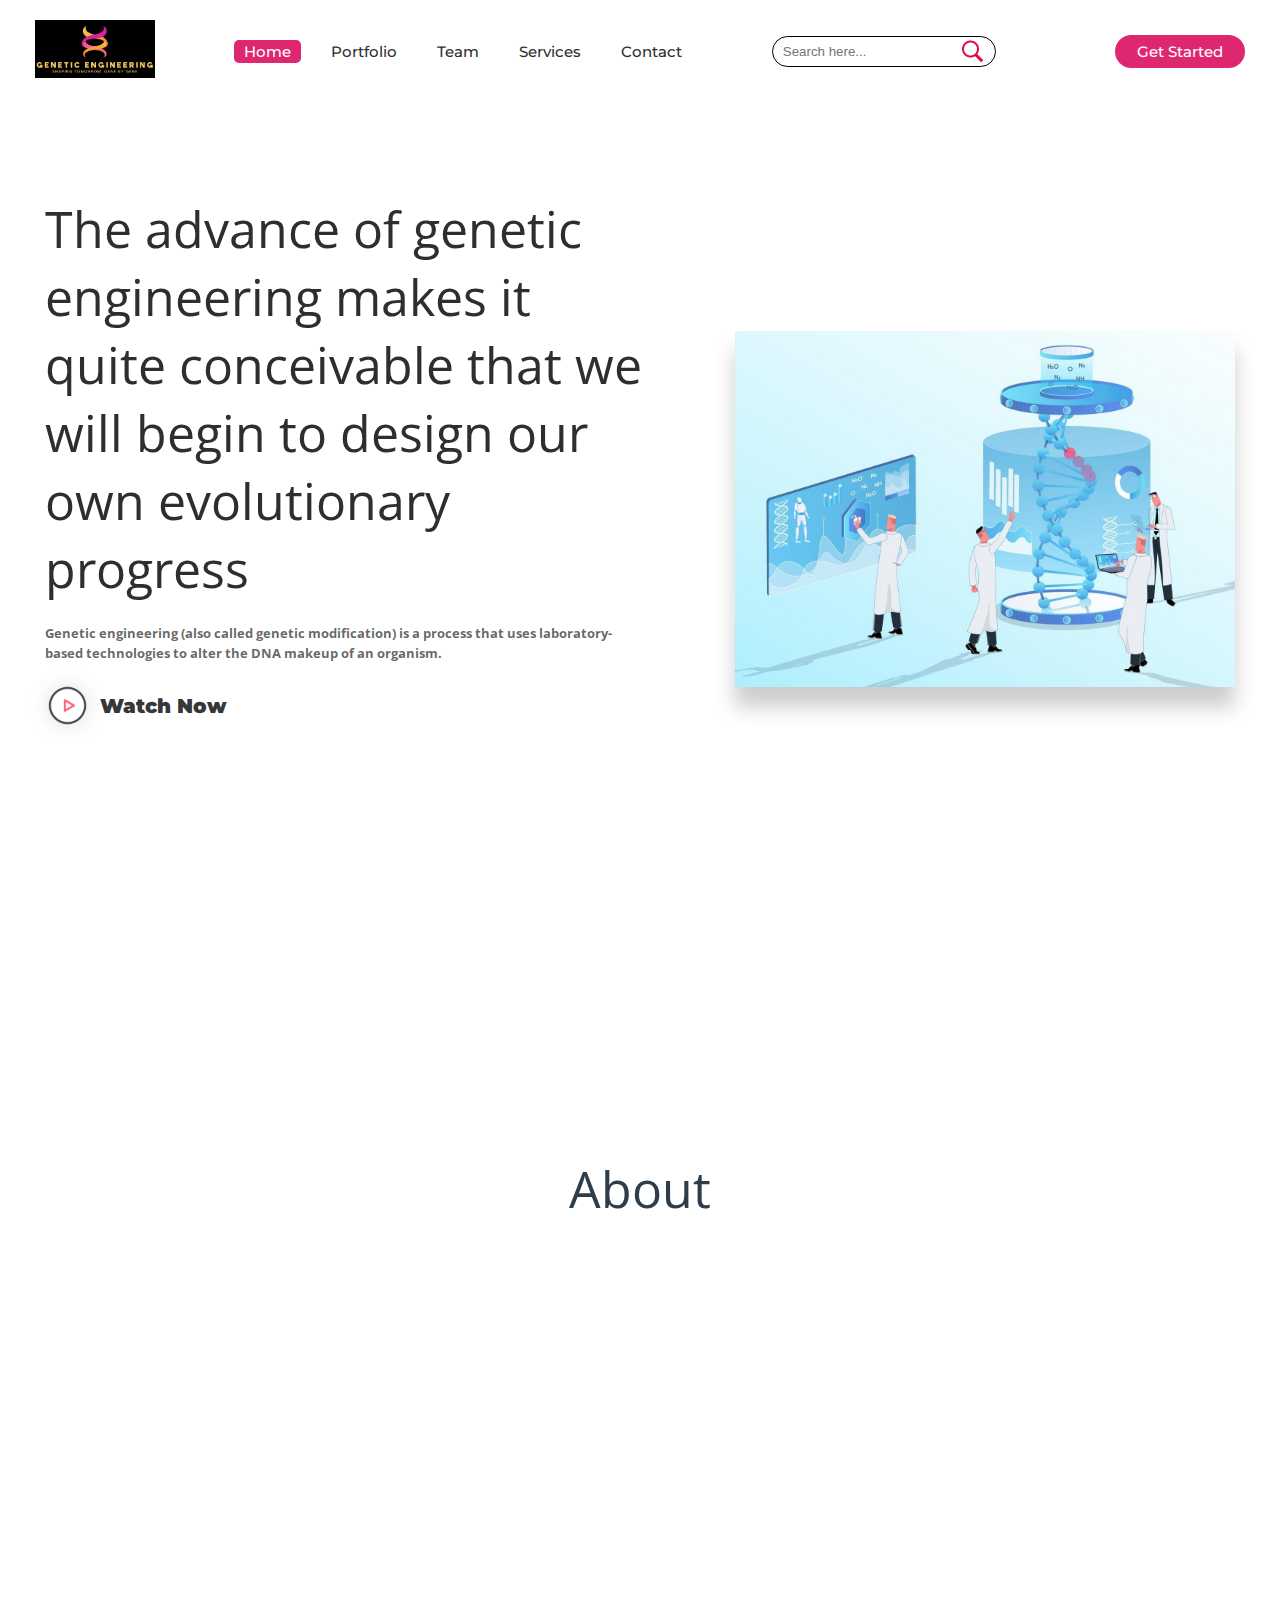
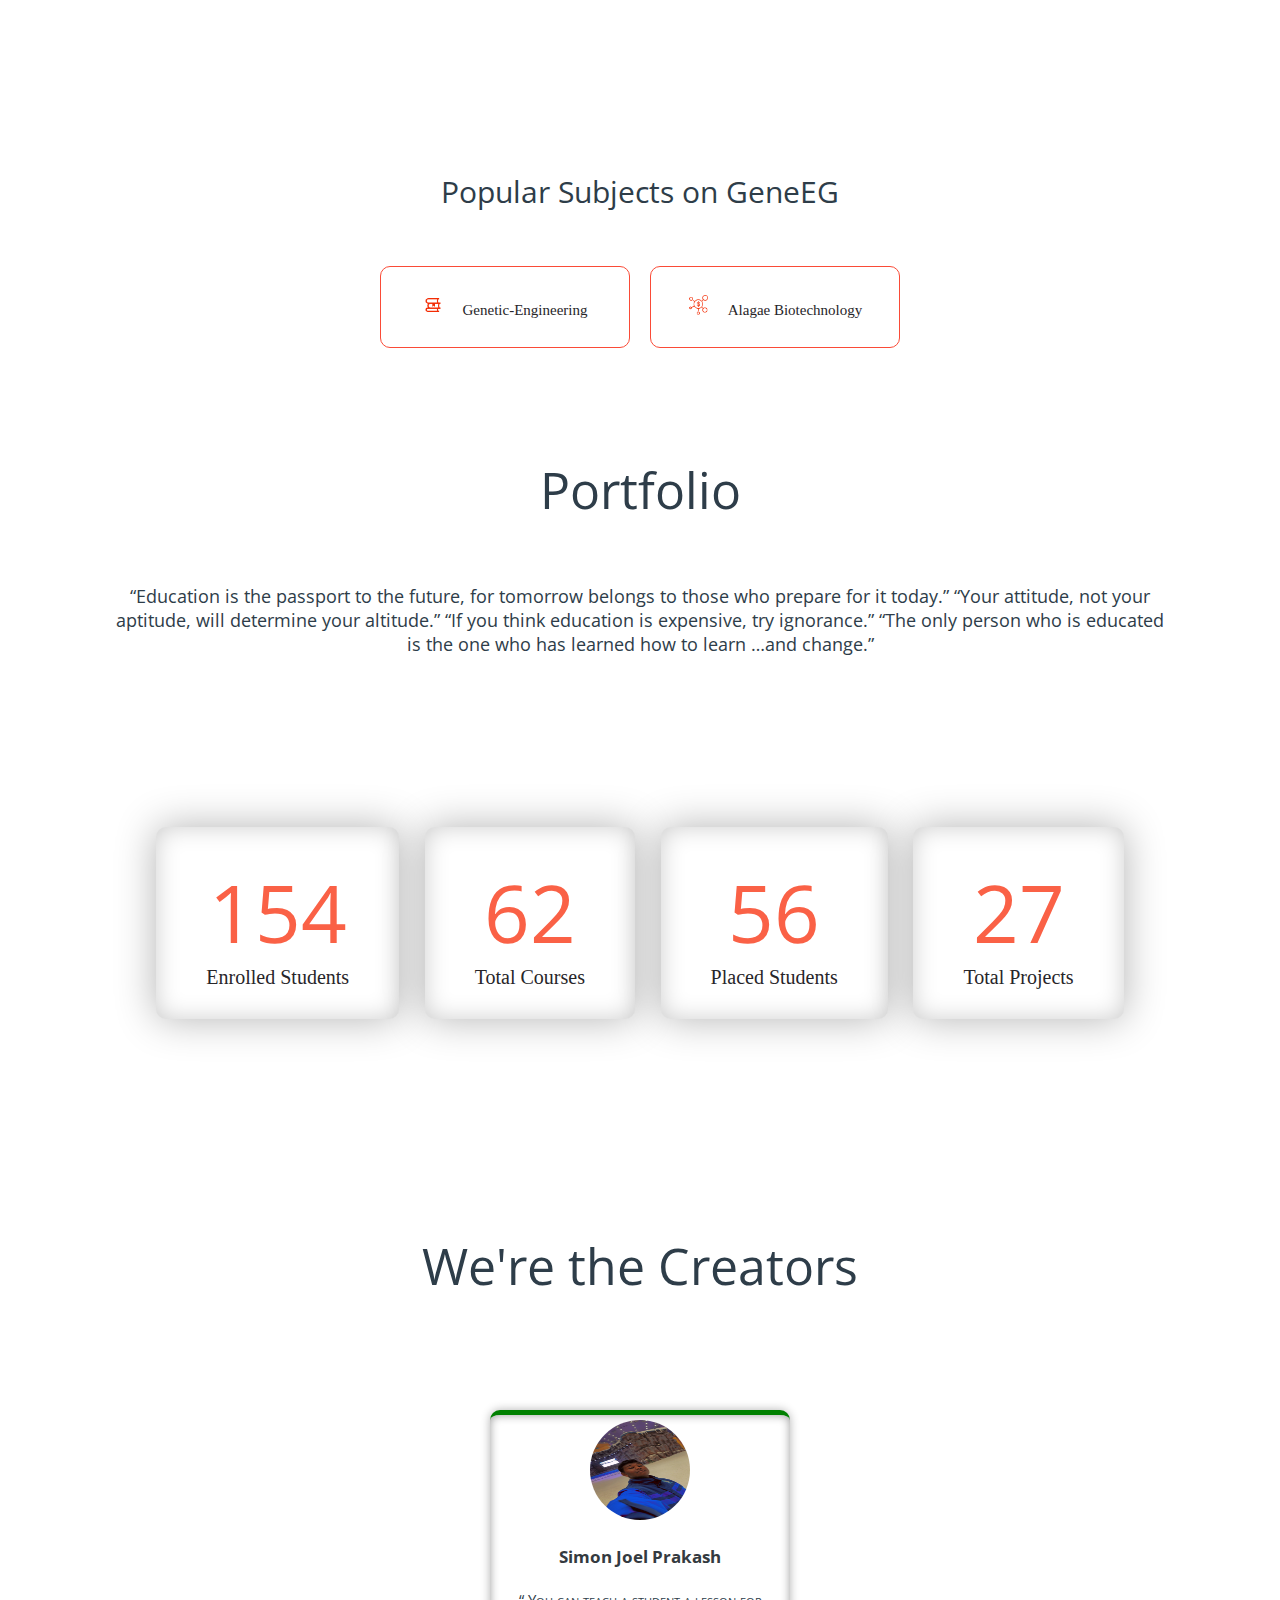
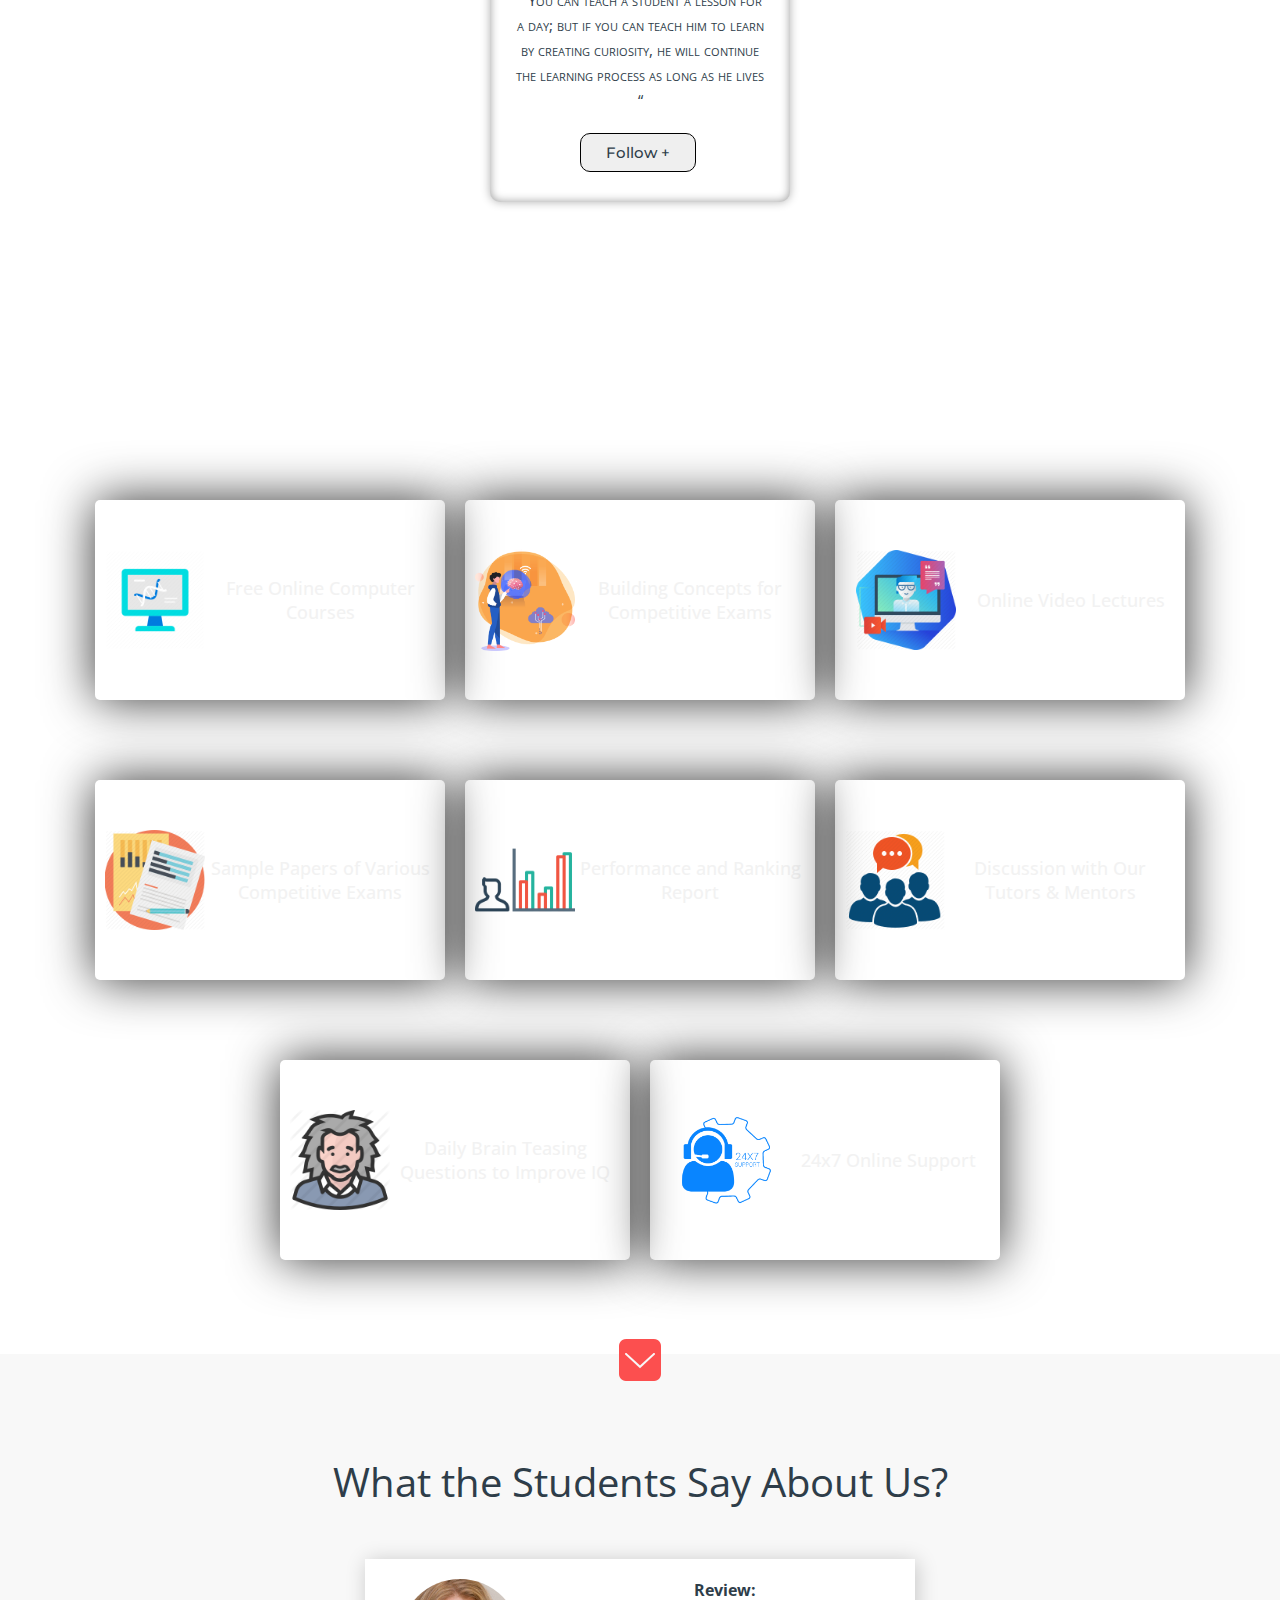
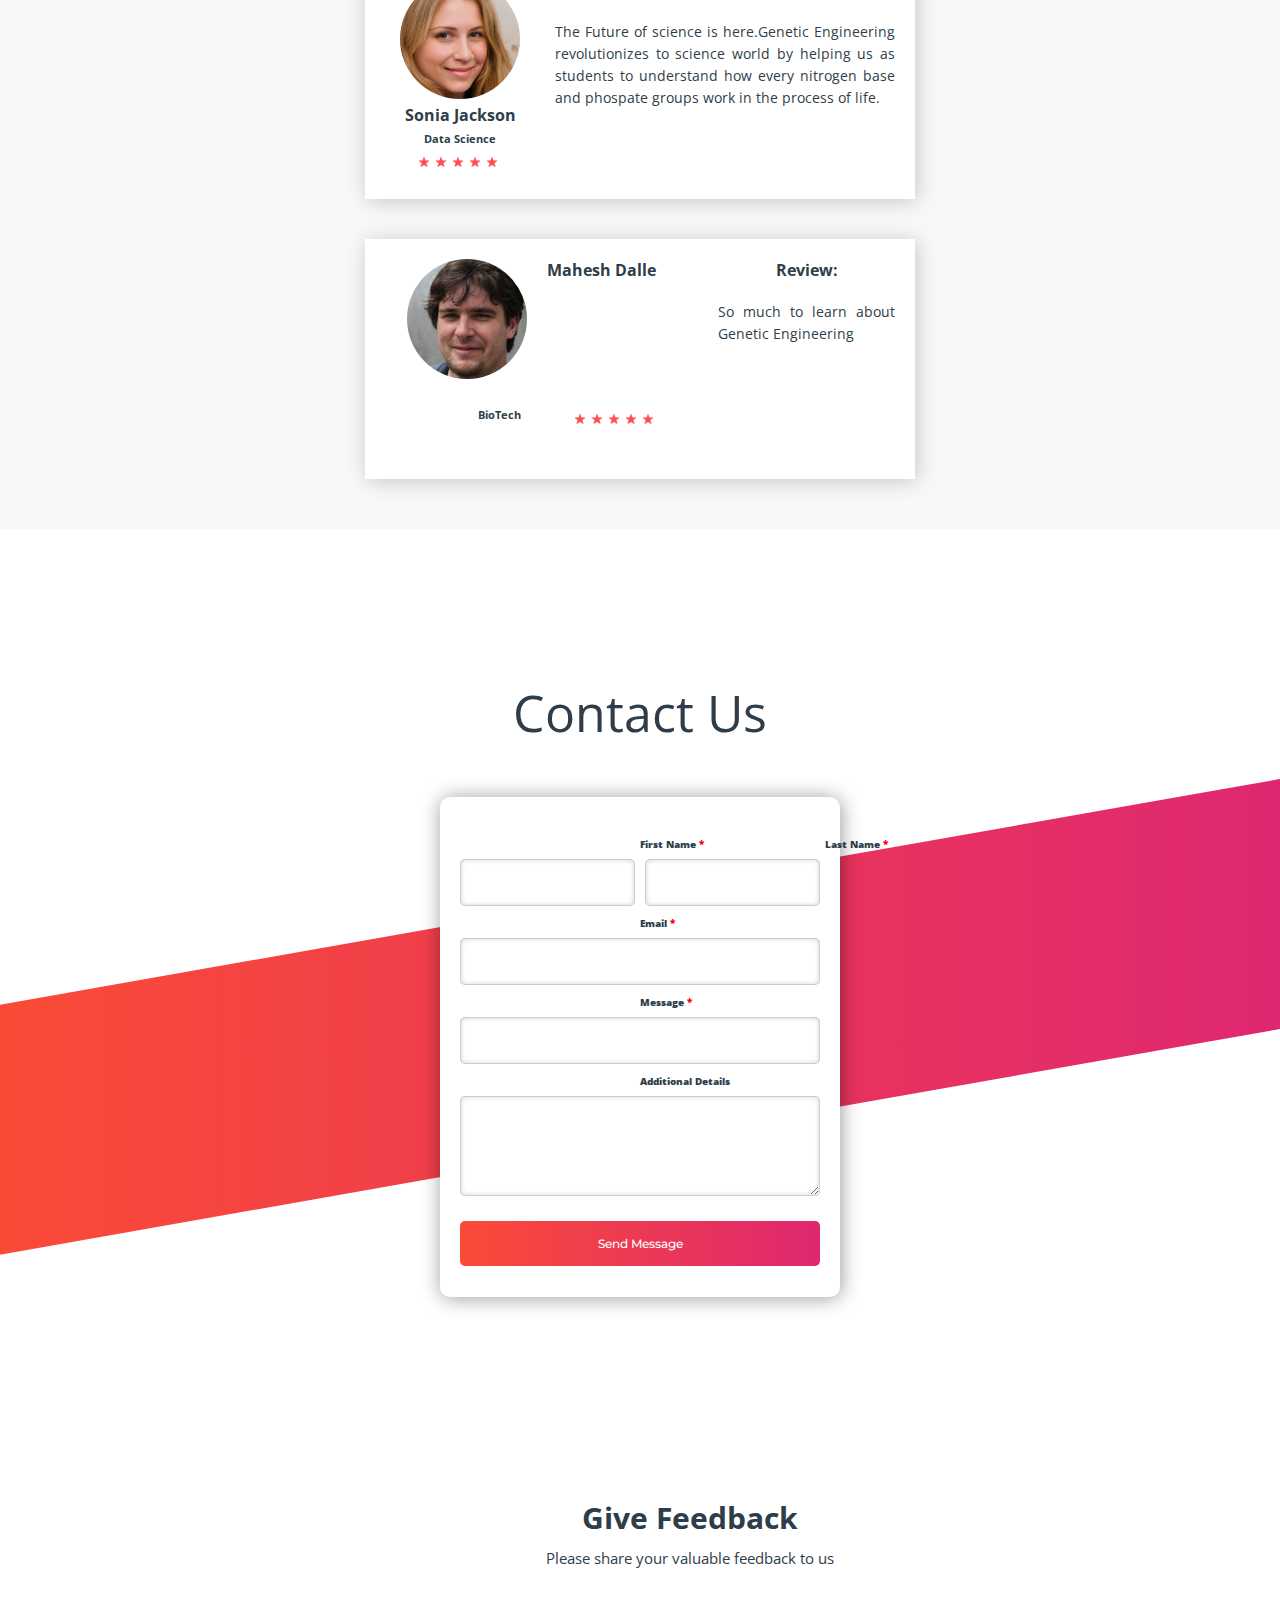
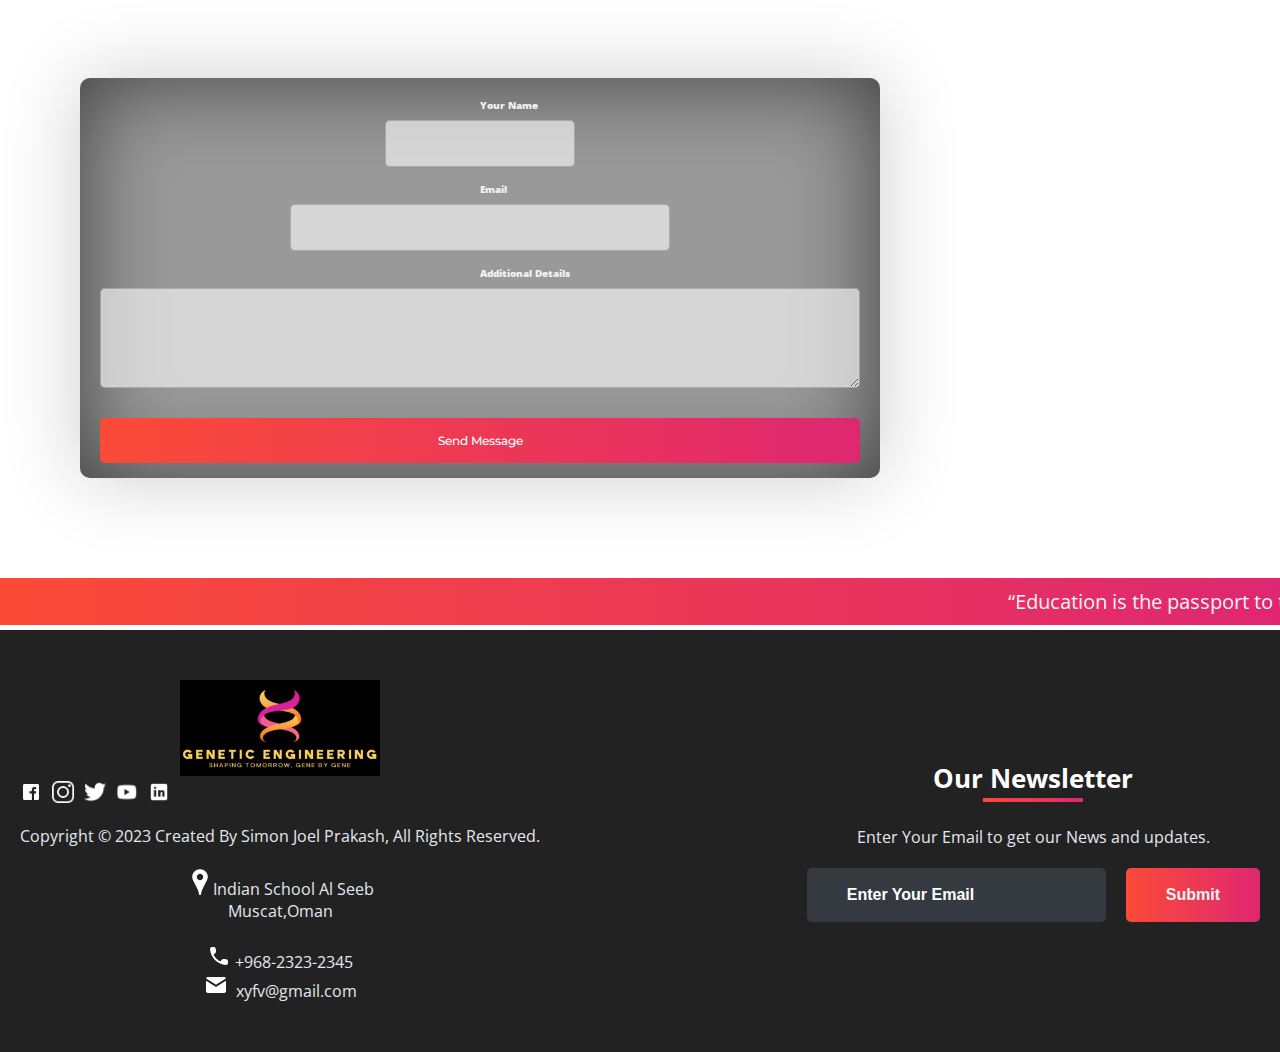
<file: index.html>
<!DOCTYPE html>
<html>
<head>
	<link rel="shortcut icon" type="png" href="images/icon/favicon.png">
	<meta charset="utf-8">
	<meta http-equiv="X-UA-Comaptible" content="IE=edge">
	<title>GeneEG</title>
	<meta name="desciption" content="">
	<meta name="viewport" content="width=device-width, initial-scale=1">
	<link rel="stylesheet" type="text/css" href="style.css">
	<script type="text/javascript" src="script.js"></script>
	<script src="https://code.jquery.com/jquery-3.2.1.js"></script>
	<script>
		$(window).on('scroll', function(){
  			if($(window).scrollTop()){
  			  $('nav').addClass('black');
 			 }else {
 		   $('nav').removeClass('black');
 		 }
		})
	</script>
</head>
<body>
<!-- Navigation Bar -->
	<header id="header">
		<nav>
			<div class="logo"><img src="images/icon/logo.png.jpeg" alt="logo"></div>
			<ul>
				<li><a class="active" href="">Home</a></li>
				<li><a href="#portfolio_section">Portfolio</a></li>
				<li><a href="#team_section">Team</a></li>
				<li><a href="#services_section">Services</a></li>
				<li><a href="#contactus_section">Contact</a></li>
			</ul>
			<div class="srch"><input type="text" class="search" placeholder="Search here..."><img src="images/icon/search.png" alt="search" onclick=slide()></div>
			<a class="get-started" href="login.html">Get Started</a>
			<img src="images/icon/menu.png" class="menu" onclick="sideMenu(0)" alt="menu">
		</nav>
		<div class="head-container">
			<div class="quote">
				<p>The advance of genetic engineering makes it quite conceivable that we will begin to design our own evolutionary progress</p>
				<h5>Genetic engineering (also called genetic modification) is a process that uses laboratory-based technologies to alter the DNA makeup of an organism.</h5>
				<div class="play">
					<img src="images/icon/play.png" alt="play"><span><a href="https://youtu.be/pUdZDeYEHko?si=v-uUM3MCSWJwghkN" target="_blank">Watch Now</a></span>
				</div>
			</div>
			<div class="svg-image">
				<img src="images/extra/svg1.jpg" alt="svg">
			</div>
		</div>
		<div class="side-menu" id="side-menu">
			<div class="close" onclick="sideMenu(1)"><img src="images/icon/close.png" alt=""></div>
			<div class="user">
				<img src="images/creator/Me.JPG" alt="Username">
				<p>Simon Joel Prakash</p>
			</div>
			<ul>
				<li><a href="#about_section">About</a></li>
				<li><a href="#portfolio_section">Portfolio</a></li>
				<li><a href="#team_section">Team</a></li>
				<li><a href="#services_section">Services</a></li>
				<li><a href="#contactus_section">Contact</a></li>
				<li><a href="#feedBACK">Feedback</a></li>
			</ul>
		</div>
	</header>


	
<!-- ABOUT -->
	<div class="diffSection" id="about_section">
		<center><p style="font-size: 50px; padding: 100px">About</p></center>
		<div class="about-content">
				<div class="side-image">
					<img class="sideImage" src="images/extra/e3.jpg" width="450" height="300">
				</div>
				<div class="side-text">
					<h2>What you think about us ?</h2>
					<p>Education is the process of facilitating learning, or the acquisition of knowledge, skills, values, beliefs, and habits. Educational methods include teaching, training, storytelling, discussion and directed research.<br> Educational website can include websites that have games, videos or topic related resources that act as tools to enhance learning and supplement classroom teaching. These websites help make the process of learning entertaining and attractive to the student, especially in today's age. <br>Using HTML(HyperText Markup Language), CSS(Cascading Style Sheet), JavaScript, we can make learning more easier and in a interesting way.</p>
				</div>
		</div>
	</div>

<!-- Some Popular Subjects -->
<div class="title">
    <span>Popular Subjects on GeneEG</span>
</div>
<br><br>
<div class="course">
    <center><div class="cbox">
    <div class="det"><a href="subjects/GeneticEG.html"><img src="images/courses/book.png">Genetic-Engineering</a></div>
    <div class="det"><a href="subjects/biotech.html"><img src="images/courses/d1.png">Alagae Biotechnology</a></div>
</div>

<!-- PORTFOLIO -->
	<div class="diffSection" id="portfolio_section">
		<center><p style="font-size: 50px; padding: 100px; padding-bottom: 40px;">Portfolio</p></center>
		<div class="content">
			<p>
				“Education is the passport to the future, for tomorrow belongs to those who prepare for it today.” “Your attitude, not your aptitude, will determine your altitude.” “If you think education is expensive, try ignorance.” “The only person who is educated is the one who has learned how to learn …and change.”
			</p>
		</div>
	</div>
	<div class="extra">
		<p>We're increasing this data every year</p>
		<div class="smbox">
		<span><center><div class="data">154</div><div class="det">Enrolled Students</div></center></span>
		<span><center><div class="data">62</div><div class="det">Total Courses</div></center></span>
		<span><center><div class="data">56</div><div class="det">Placed Students</div></center></span>
		<span><center><div class="data">27</div><div class="det">Total Projects</div></center></span>
		</div>
	</div>


<!-- TEAM -->
	<div class="diffSection" id="team_section">
		<center><p style="font-size: 50px; padding-top: 100px; padding-bottom: 60px;">We're the Creators</p></center>
		<div class="totalcard">
			<div class="card">
				<center><img src="images/creator/Me.JPG"></center>
				<center><div class="card-title">Simon Joel Prakash</div>
				<div id="detail">
					<p>“ You can teach a student a lesson for a day; but if you can teach him to learn by creating curiosity, he will continue the learning process as long as he lives “</p>
					<div class="duty"></div>
					<a href="https://www.instagram.com/simon6._king100/" target="_blank"><button class="btn-roshan">Follow +</button></a>
				</div>
				</center>
			</div>


<!-- SERVICES -->
	<div class="service-swipe">
		<div class="diffSection" id="services_section">
		<center><p style="font-size: 50px; padding: 100px; padding-bottom: 40px; color: #fff;">Services</p></center>
		</div>
		<a href="subjects/GEG_coures.html"><div class="s-card"><img src="images/icon/computer-courses.png"><p>Free Online Computer Courses</p></div></a>
		<a href="subjects/GeneticEG.html"><div class="s-card"><img src="images/icon/brainbooster.png"><p>Building Concepts for Competitive Exams</p></div></a>
		<a href="#"><div class="s-card"><img src="images/icon/online-tutorials.png"><p>Online Video Lectures</p></div></a>
		<a href="subjects/GeneticEG.html"><div class="s-card"><img src="images/icon/papers.jpg"><p>Sample Papers of Various Competitive Exams</p></div></a>
		<a href="#"><div class="s-card"><img src="images/icon/p3.png"><p>Performance and Ranking Report</p></div></a>
		<a href="#contactus_section"><div class="s-card"><img src="images/icon/discussion.png"><p>Discussion with Our Tutors & Mentors</p></div></a>
		<a href="subjects/quiz.html"><div class="s-card"><img src="images/icon/q1.png"><p>Daily Brain Teasing Questions to Improve IQ</p></div></a>
		<a href="#contactus_section"><div class="s-card"><img src="images/icon/help.png"><p>24x7 Online Support</p></div></a>
	</div>

<!-- Reviews by Students -->
<div id="makeitfull">
	<a href="#review_section"><img src="images/icon/makeitfull.png"></a>
</div>
<div class="review">
	<div class="diffSection" id="review_section">
		<center><p style="font-size: 40px; padding: 100px; padding-bottom: 40px; color: #2E3D49;">What the Students Say About Us?</p></center>
	</div>
	<div class="rev-container">
		<div class="rev-card">
			<div class="identity">
				<img src="images/creator/humanNotExist1.jpg"><p>Sonia Jackson</p>
				<h6>Data Science</h6>
				<div class="rating"><img src="images/icon/star.png"><img src="images/icon/star.png"><img src="images/icon/star.png"><img src="images/icon/star.png"><img src="images/icon/star.png"></div>
			</div>
			<div class="rev-cont">
				<p id="title">Review:</p>
				<p id="content">
				The Future of science is here.Genetic Engineering revolutionizes to science world by helping us as students  to understand how every nitrogen base and phospate groups work in the process of life.	
				</p>
			</div>
		</div>
		<div class="rev-card">
			<div class="identity">
				<img src="images/creator/humanNotExist2.jpg"><p>Mahesh Dalle</p>
				<h6>BioTech</h6>
				<div class="rating"><img src="images/icon/star.png"><img src="images/icon/star.png"><img src="images/icon/star.png"><img src="images/icon/star.png"><img src="images/icon/star.png"></div>
			</div>
			<div class="rev-cont">
				<p id="title">Review:</p>
				<p id="content">
				So much to learn about Genetic Engineering
				</p>
			</div>
		</div>
		</div>
	</div>
</div>

<!-- CONTACT US -->
	<div class="diffSection" id="contactus_section">
		<center><p style="font-size: 50px; padding: 100px">Contact Us</p></center>
		<div class="csec"></div>
		<div class="back-contact">
			<div class="cc">
			<form action="mailto:roshank9419@gmail.com" method="post" enctype="text/plain">
				<label>First Name <span class="imp">*</span></label><label style="margin-left: 185px">Last Name <span class="imp">*</span></label><br>
				<center>
				<input type="text" name="" style="margin-right: 10px; width: 175px" required="required"><input type="text" name="lname" style="width: 175px" required="required"><br>
				</center>
				<label>Email <span class="imp">*</span></label><br>
				<input type="email" name="mail" style="width: 100%" required="required"><br>
				<label>Message <span class="imp">*</span></label><br>
				<input type="text" name="message" style="width: 100%" required="required"><br>
				<label>Additional Details</label><br>
				<textarea name="addtional"></textarea><br>
				<button type="submit" id="csubmit">Send Message</button>
			</form>
			</div>
		</div>
	</div>


<!-- FEEDBACK -->
	<div class="title2" id="feedBACK">
		<span>Give Feedback</span>
		<div class="shortdesc2">
			<p>Please share your valuable feedback to us</p>
		</div>
	</div>

	<div class="feedbox">
		<div class="feed">
			<form action="mailto:roshank9419@gmail.com" method="post" enctype="text/plain">
				<label>Your Name</label><br>
				<input type="text" name="" class="fname" required="required"><br>
				<label>Email</label><br>
				<input type="email" name="mail" required="required"><br>
				<label>Additional Details</label><br>
				<textarea name="addtional"></textarea><br>
				<button type="submit" id="csubmit">Send Message</button>
			</form>
		</div>
	</div>

<!-- Sliding Information -->
	<marquee style="background: linear-gradient(to right, #FA4B37, #DF2771); margin-top: 50px;" direction="left" onmouseover="this.stop()" onmouseout="this.start()" scrollamount="20"><div class="marqu">“Education is the passport to the future, for tomorrow belongs to those who prepare for it today.” “Your attitude, not your aptitude, will determine your altitude.” “If you think education is expensive, try ignorance.” “The only person who is educated is the one who has learned how to learn …and change.”</div></marquee>

<!-- FOOTER -->
	<footer>
		<div class="footer-container">
			<div class="left-col">
				<img src="images/icon/logo.png - Copy.jpeg" style="width: 200px;">
				<div class="logo"></div>
				<div class="social-media">
					<a href="#"><img src="images/icon\fb.png"></a>
					<a href="#"><img src="images/icon\insta.png"></a>
					<a href="#"><img src="images/icon\tt.png"></a>
					<a href="#"><img src="images/icon\ytube.png"></a>
					<a href="#"><img src="images/icon\linkedin.png"></a>
				</div><br><br>
				<p class="rights-text">Copyright © 2023 Created By Simon Joel Prakash,  All Rights Reserved.</p>
				<br><p><img src="images/icon/location.png">Indian School Al Seeb<br>Muscat,Oman</p><br>
				<p><img src="images/icon/phone.png"> +968-2323-2345<br><img src="images/icon/mail.png">&nbsp; xyfv@gmail.com</p>
			</div>
			<div class="right-col">
				<h1 style="color: #fff">Our Newsletter</h1>
				<div class="border"></div><br>
				<p>Enter Your Email to get our News and updates.</p>
				<form class="newsletter-form">
					<input class="txtb" type="email" placeholder="Enter Your Email">
					<input class="btn" type="submit" value="Submit">
				</form>
			</div>
		</div>
	</footer>

</body>
</html>
</file>
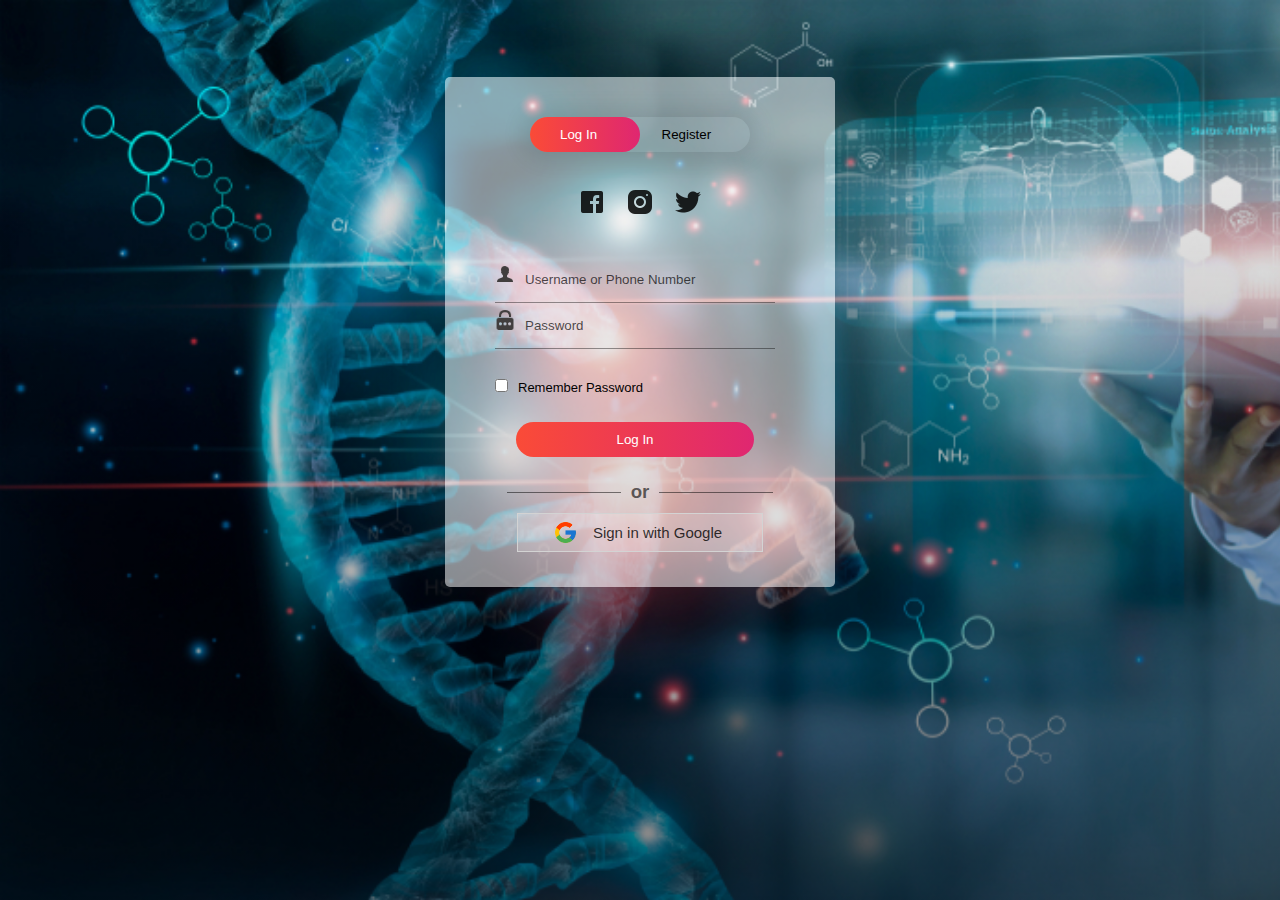
<file: login.html>
<!DOCTYPE html>
<html>
<head>
	<link rel="shortcut icon" type="png" href="images/icon/favicon.png">
	<title>Login SignUp</title>
	<link rel="stylesheet" type="text/css" href="loginStyle.css">
	<script src="https://ajax.googleapis.com/ajax/libs/jquery/3.4.1/jquery.min.js"></script>

  <!-- It will redirect to the Home Page after submitting the form -->
  <script>
  $(document).ready(function(){
    $("form").submit(function(){
      alert("Great Job !");
    });
  });
  </script>
</head>
<body>
		<div class="form-box">
			<div class="button-box">
				<div id="btn"></div>
				<button type="button" class="toggle-btn" id="log" onclick="login()" style="color: #fff;">Log In</button>
				<button type="button" class="toggle-btn" id="reg" onclick="register()">Register</button>
			</div>
			<div class="social-icons">
				<img src="images/icon/fb2.png">
				<img src="images/icon/insta2.png">
				<img src="images/icon/tt2.png">
			</div>
			
			<!-- Login Form -->
			<form id="login" class="input-group" action="index.html">
				<div class="inp">
					<img src="images/icon/user.png"><input type="text" id="email" class="input-field" placeholder="Username or Phone Number" style="width: 88%; border:none;" required="required">
				</div>
				<div class="inp">
					<img src="images/icon/password.png"><input type="password" id="password" class="input-field" placeholder="Password" style="width: 88%; border: none;" required="required">
				</div>
				<input type="checkbox" class="check-box">Remember Password
				<button type="submit" class="submit-btn">Log In</button>
			</form>


			<div class="other" id="other">
				<div class="instead">
					<h3>or</h3>
				</div>
				<button class="connect" onclick="google()">
					<img src="images/icon/google.png"><span>Sign in with Google</span>
				</button>
			</div>
			
			<!-- Registration Form -->
			<form id="register" class="input-group">
				<input type="text" class="input-field" placeholder="Full Name" required="required">
				<input type="email" class="input-field" placeholder="Email Address" required="required">
				<input type="password" class="input-field" placeholder="Create Password" name="psame" required="required">
				<input type="password" class="input-field" placeholder="Confirm Password" name="psame" required="required">
				<input type="checkbox" class="check-box" id="chkAgree" onclick="goFurther()">I agree to the Terms & Conditions
				<button type="submit" id="btnSubmit" class="submit-btn reg-btn">Register</button>
			</form>
		</div>
		<script type="text/javascript" src="script.js"></script>
</body>
</html>
</file>
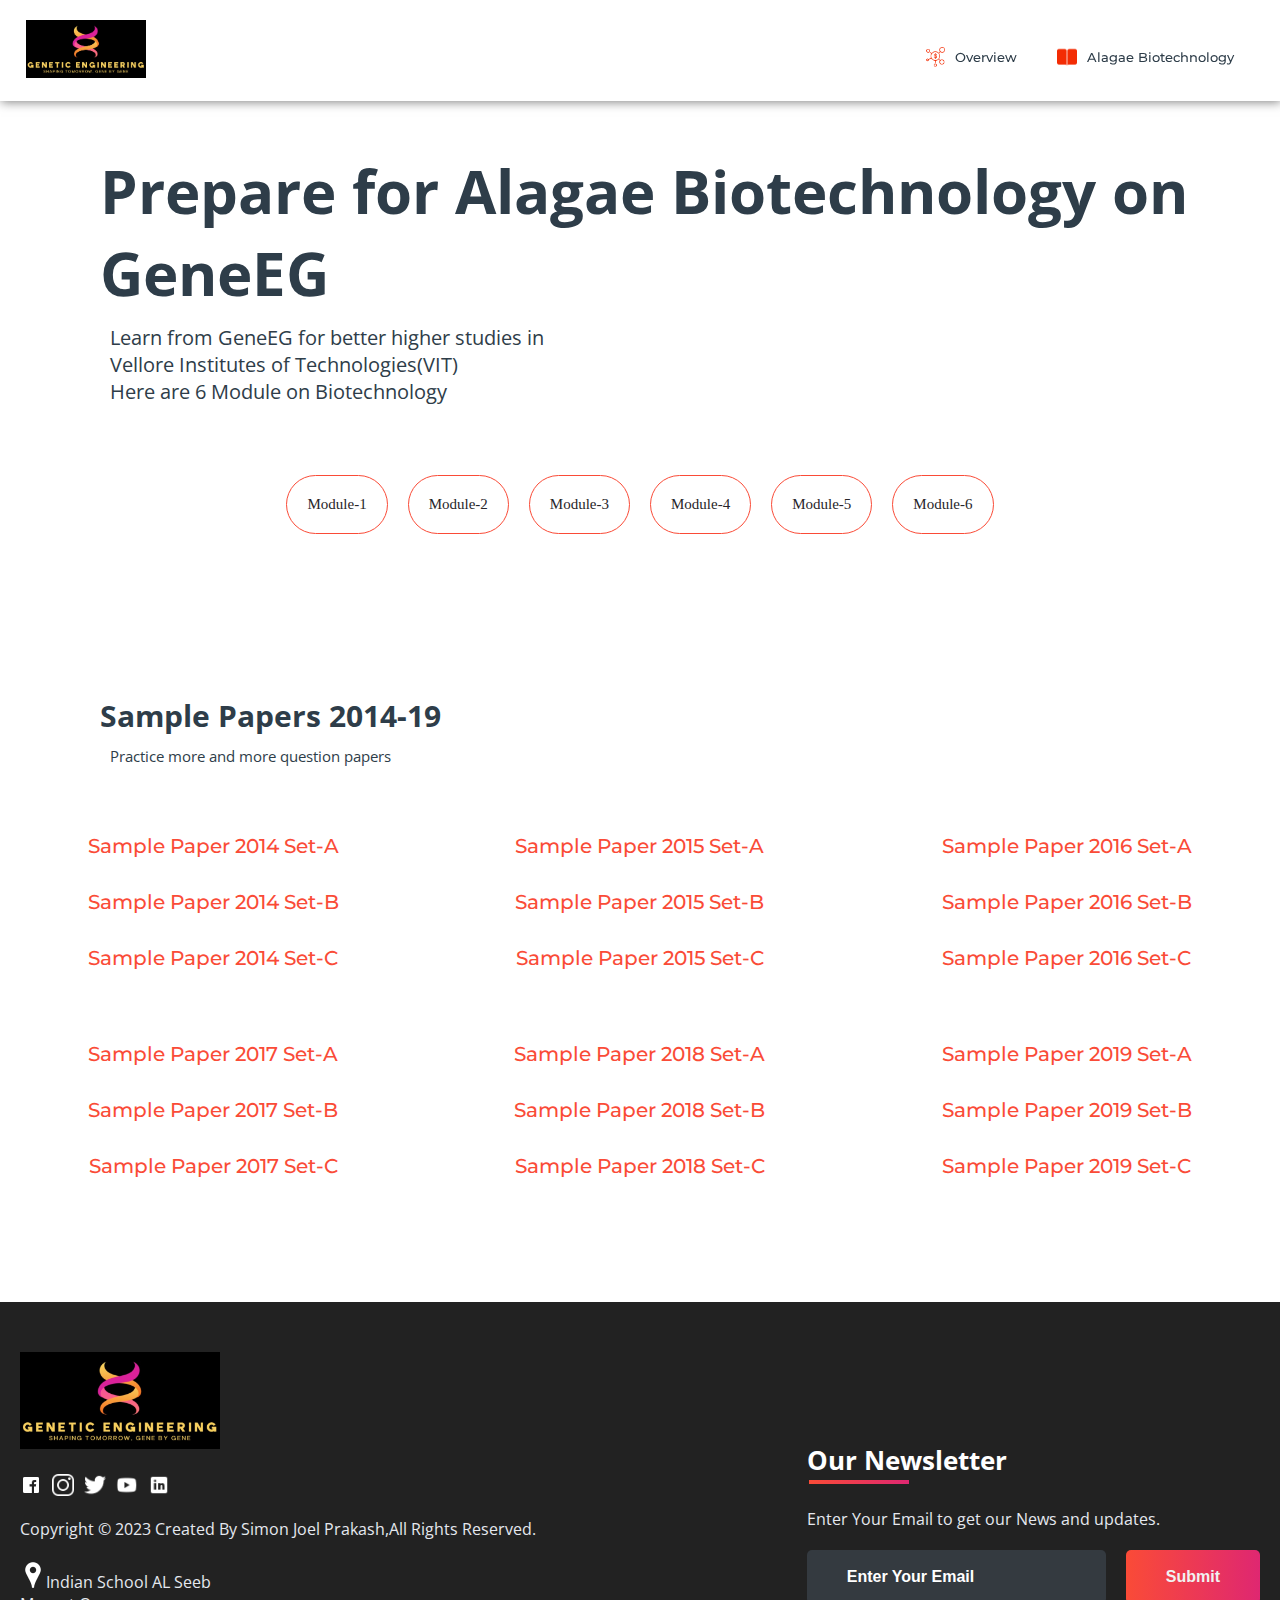
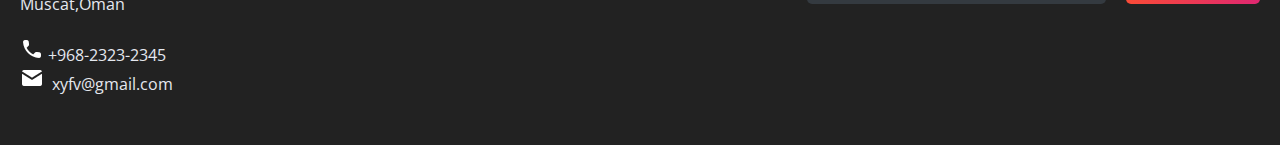
<file: subjects/biotech.html>
<!DOCTYPE html>
<html>
<head>
	<link rel="shortcut icon" type="png" href="../images/icon/favicon.png">
	<title>Prepare for Alagae Biotechnology</title>
	<link rel="stylesheet" type="text/css" href="subjects.css">
	<script type="text/javascript" src="../script.js"></script>
</head>
<body>

<!-- NAVIGATION -->
	<header>
		<div class="nav" id="nav">
			<div id="learned-logo">
			<a href="../index.html"><img src="../images/icon/logo.png.jpeg" style="width: 120px;"></a></div>
			<div class="switch-tab" id="switch-tab" onclick="switchTAB()"><img src="../images/icon/menu.png"></div>
			<ul id="list-switch">
				<li><a href="c0.html"><img src="../images/courses/d1.png" class="icon">Overview</a></li>
				<li><a href="#"><img src="../images/courses/paper.png" class="icon">Alagae Biotechnology</a></li>
			</ul>
			<div class="search" id="search-switch">
				<input type="text" placeholder="Search" class="srch"><button id="srchbtn"><img src="../images/icon/search.png"></button>
			</div>
		</div>
	</header>


<!-- Main Title of the Page -->
	<div class="title">
		<span>Prepare for Alagae Biotechnology on GeneEG</span>
		<div class="shortdesc">
			<p>Learn from GeneEG for better higher studies in<br> Vellore Institutes of Technologies(VIT)</p>
			<p>Here are 6 Module on Biotechnology</p>
		</div>
	</div>


<!-- Some KeyWords related to topic -->
	<div class="course">
		<div class="cbox">
		<div class="det"><a href="https://www.coursera.org/lecture/algae-biotechnology/welcome-to-algae-biotechnology-G1dgy">Module-1</a></div>
		<div class="det"><a href="https://www.coursera.org/lecture/algae-biotechnology/an-intro-to-molecular-biology-synthetic-biology-and-genetic-engineering-ZukC4" target="_blank">Module-2</a></div>
		<div class="det"><a href="https://www.coursera.org/lecture/algae-biotechnology/genetic-engineering-in-diatoms-FRqJZ" target="_blank">Module-3</a></div>
		<div class="det"><a href="https://www.coursera.org/lecture/algae-biotechnology/algae-products-overview-ZIcW3" target="_blank">Module-4</a></div>
		<div class="det"><a href="https://www.coursera.org/lecture/algae-biotechnology/algae-commercial-production-triton-algae-innovations-7m2TP">Module-5</a></div>
		<div class="det"><a href="https://www.coursera.org/lecture/algae-biotechnology/algae-solutions-for-global-dilemmas-global-algae-innovations-0Pkrq">Module-6</a></div>
		</div>
	</div>


<!-- Links for SAMPLE PAPERS of JEE MAINS & ADVANCED -->

	<div class="title2" id="sample_papers">
		<span>Sample Papers 2014-19</span>
		<div class="shortdesc2">
			<p>Practice more and more question papers</p>
		</div>
	</div>

	<div class="sample">
		<ul>
			<li><a href="../samplePapers/p1.pdf" target="_blank">Sample Paper 2014 Set-A</a></li>
			<li><a href="../samplePapers/p1.pdf" target="_blank">Sample Paper 2014 Set-B</a></li>
			<li><a href="../samplePapers/p1.pdf" target="_blank">Sample Paper 2014 Set-C</a></li>
		</ul>
		<ul>
			<li><a href="../samplePapers/p1.pdf" target="_blank">Sample Paper 2015 Set-A</a></li>
			<li><a href="../samplePapers/p1.pdf" target="_blank">Sample Paper 2015 Set-B</a></li>
			<li><a href="../samplePapers/p1.pdf" target="_blank">Sample Paper 2015 Set-C</a></li>
		</ul>
		<ul>
			<li><a href="../samplePapers/p1.pdf" target="_blank">Sample Paper 2016 Set-A</a></li>
			<li><a href="../samplePapers/p1.pdf" target="_blank">Sample Paper 2016 Set-B</a></li>
			<li><a href="../samplePapers/p1.pdf" target="_blank">Sample Paper 2016 Set-C</a></li>
		</ul>
	</div>
	<div class="sample lastSample">
		<ul>
			<li><a href="../samplePapers/p1.pdf" target="_blank">Sample Paper 2017 Set-A</a></li>
			<li><a href="../samplePapers/p1.pdf" target="_blank">Sample Paper 2017 Set-B</a></li>
			<li><a href="../samplePapers/p1.pdf" target="_blank">Sample Paper 2017 Set-C</a></li>
		</ul>
		<ul>
			<li><a href="../samplePapers/p1.pdf" target="_blank">Sample Paper 2018 Set-A</a></li>
			<li><a href="../samplePapers/p1.pdf" target="_blank">Sample Paper 2018 Set-B</a></li>
			<li><a href="../samplePapers/p1.pdf" target="_blank">Sample Paper 2018 Set-C</a></li>
		</ul>
		<ul>
			<li><a href="../samplePapers/p1.pdf" target="_blank">Sample Paper 2019 Set-A</a></li>
			<li><a href="../samplePapers/p1.pdf" target="_blank">Sample Paper 2019 Set-B</a></li>
			<li><a href="../samplePapers/p1.pdf" target="_blank">Sample Paper 2019 Set-C</a></li>
		</ul>
	</div>


<!-- FOOTER -->
<footer>
	<div class="footer-container">
		<div class="left-col">
			<img src="../images/icon/logo.png - Copy.jpeg" style="width: 200px;">
			<div class="logo"></div>
			<div class="social-media">
				<a href="#"><img src="../images/icon\fb.png"></a>
				<a href="#"><img src="../images/icon\insta.png"></a>
				<a href="#"><img src="../images/icon\tt.png"></a>
				<a href="#"><img src="../images/icon\ytube.png"></a>
				<a href="#"><img src="../images/icon\linkedin.png"></a>
			</div><br><br>
			<p class="rights-text">Copyright © 2023 Created By Simon Joel Prakash,All Rights Reserved.</p>
			<br><p><img src="../images/icon/location.png">Indian School AL Seeb<br>Muscat,Oman</p><br>
			<p><img src="../images/icon/phone.png"> +968-2323-2345<br><img src="../images/icon/mail.png">&nbsp; xyfv@gmail.com</p>
		</div>
		<div class="right-col">
			<h1 style="color: #fff">Our Newsletter</h1>
			<div class="border"></div><br>
			<p>Enter Your Email to get our News and updates.</p>
			<form class="newsletter-form">
				<input class="txtb" type="email" placeholder="Enter Your Email">
				<input class="btn" type="submit" value="Submit">
			</form>
		</div>
	</div>
</footer>

</body>
</html>
</file>
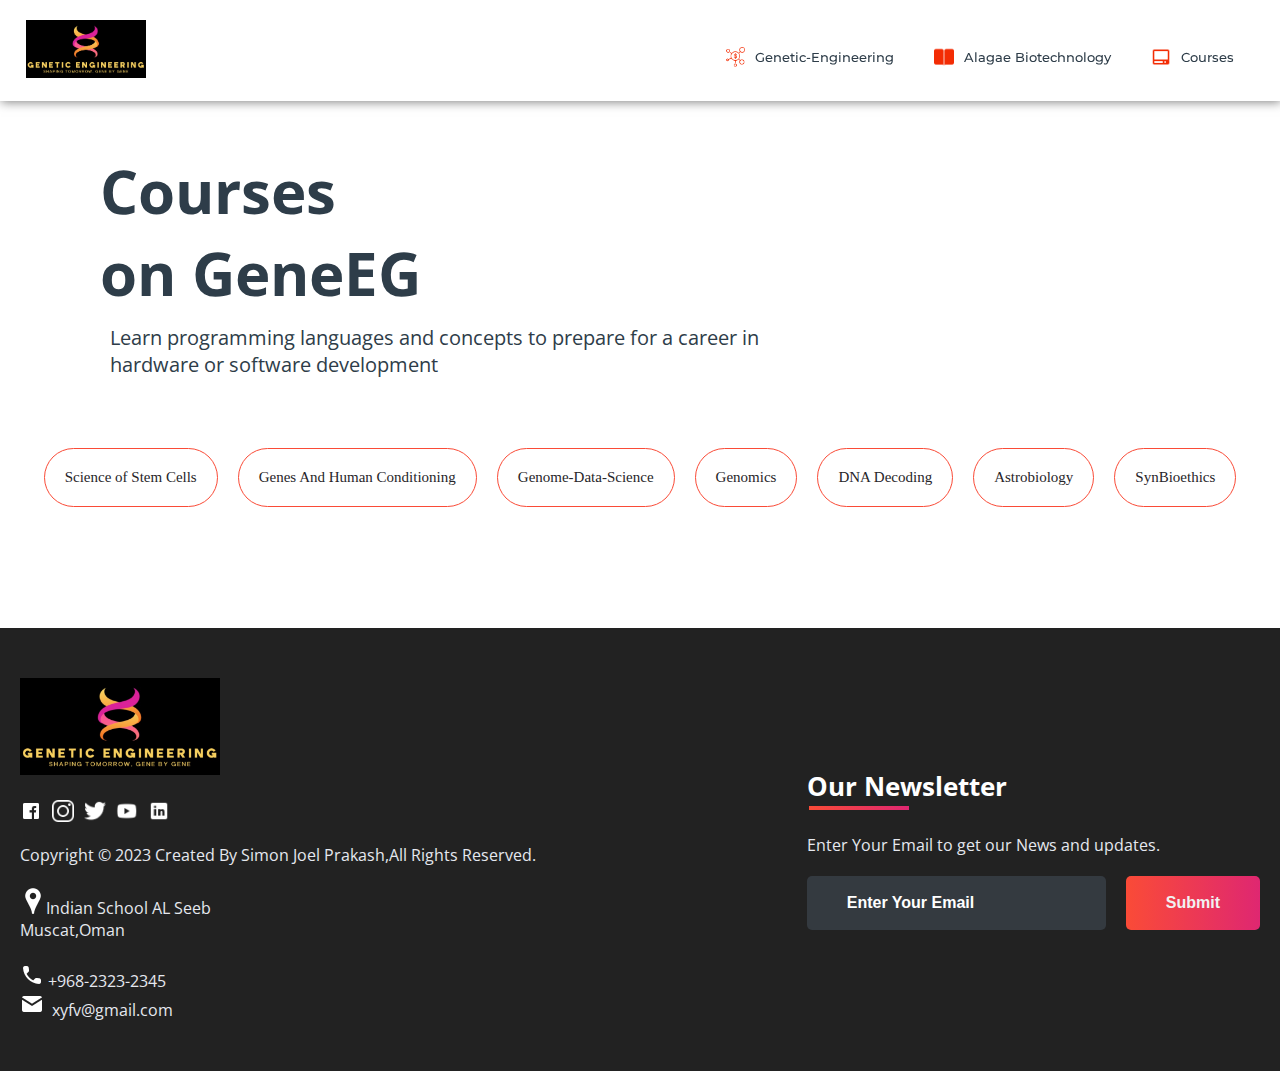
<file: subjects/GEG_coures.html>
<!DOCTYPE html>
<html>
<head>
	<link rel="shortcut icon" type="png" href="../images/icon/favicon.png">
	<title>Genetic Engineering courses on GeneEG</title>
	<link rel="stylesheet" type="text/css" href="subjects.css">
	<script type="text/javascript" src="../script.js"></script>
</head>
<body>
	
<!-- NAVIGATION -->
	<header>
		<div class="nav" id="nav">
			<div id="learned-logo">
			<a href="../index.html"><img src="../images/icon/logo.png.jpeg" style="width: 120px;"></a></div>
			<div class="switch-tab" id="switch-tab" onclick="switchTAB()"><img src="../images/icon/menu.png"></div>
			<ul id="list-switch">
				<li><a href="GeneticEG.html"><img src="../images/courses/d1.png" class="icon">Genetic-Engineering</a></li>
				<li><a href="biotech.html"><img src="../images/courses/paper.png" class="icon">Alagae Biotechnology</a></li>
				<li><a href="#"><img src="../images/courses/computer.png" class="icon">Courses</a></li>
			<div class="search" id="search-switch">
				<input type="search" placeholder="Search" class="srch"><button id="srchbtn"><img src="../images/icon/search.png"></button>
			</div>
		</div>
	</header>
	

<!-- MAIN Heading of Page -->
	<div class="title">
		<span>Courses<br>on GeneEG</span>
		<div class="shortdesc">
			<p>Learn programming languages and concepts to prepare for a career in<br>hardware or software development</p>
		</div>
	</div>


<!-- Some KeyWords related to Topic -->
	<div class="course">
		<div class="cbox">
		<div class="det"><a href="https://www.coursera.org/learn/stem-cells">Science of Stem Cells</a></div>
		<div class="det"><a href="https://www.coursera.org/learn/genes">Genes And Human Conditioning</a></div>
		<div class="det"><a href="https://www.coursera.org/specializations/genomic-data-science">Genome-Data-Science</a></div>
		<div class="det"><a href="https://www.coursera.org/learn/genomics-research">Genomics</a></div>
		<div class="det"><a href="https://www.coursera.org/learn/dna-decoded">DNA Decoding</a></div>
		<div class="det"><a href="https://www.coursera.org/learn/astrobiology-exploring-other-worlds?trk_location=query-summary-list-link">Astrobiology</a></div>
		<div class="det"><a href="https://www.coursera.org/learn/synbioethics">SynBioethics</a></div>
		</div>
	</div>

<br><br><br><br><br>

<!-- FOOTER -->
<footer>
	<div class="footer-container">
		<div class="left-col">
			<img src="../images/icon/logo.png - Copy.jpeg" style="width: 200px;">
			<div class="logo"></div>
			<div class="social-media">
				<a href="#"><img src="../images/icon\fb.png"></a>
				<a href="#"><img src="../images/icon\insta.png"></a>
				<a href="#"><img src="../images/icon\tt.png"></a>
				<a href="#"><img src="../images/icon\ytube.png"></a>
				<a href="#"><img src="../images/icon\linkedin.png"></a>
			</div><br><br>
			<p class="rights-text">Copyright © 2023 Created By Simon Joel Prakash,All Rights Reserved.</p>
			<br><p><img src="../images/icon/location.png">Indian School AL Seeb<br>Muscat,Oman</p><br>
			<p><img src="../images/icon/phone.png"> +968-2323-2345<br><img src="../images/icon/mail.png">&nbsp; xyfv@gmail.com</p>
		</div>
		<div class="right-col">
			<h1 style="color: #fff">Our Newsletter</h1>
			<div class="border"></div><br>
			<p>Enter Your Email to get our News and updates.</p>
			<form class="newsletter-form">
				<input class="txtb" type="email" placeholder="Enter Your Email">
				<input class="btn" type="submit" value="Submit">
			</form>
		</div>
	</div>
</footer>

</body>
</html>
</file>
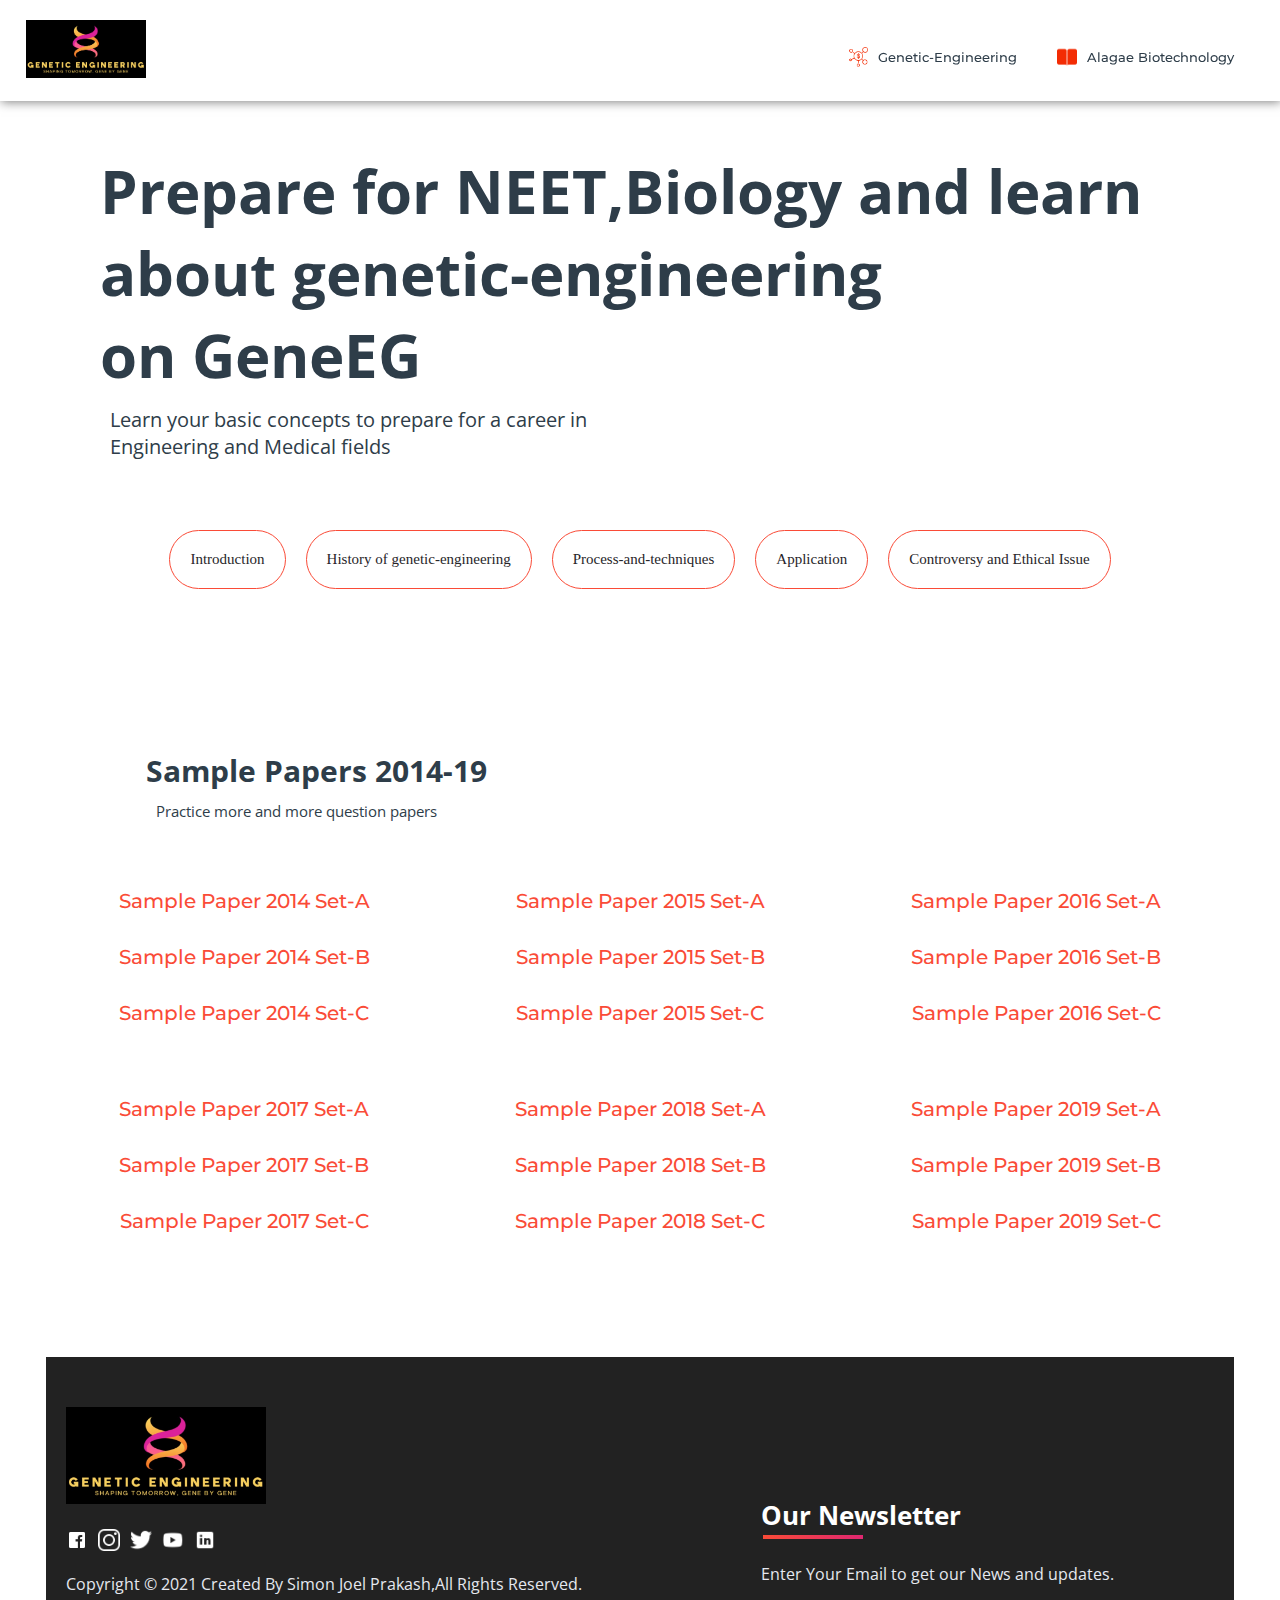
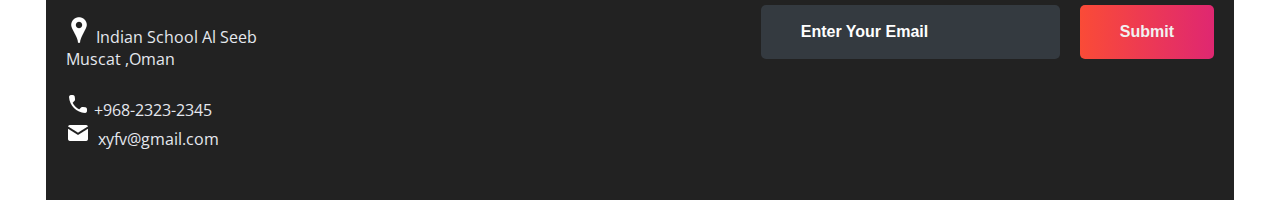
<file: subjects/GeneticEG.html>
<!DOCTYPE html>
<html>
<head>
	<link rel="shortcut icon" type="png" href="../images/icon/favicon.png">
	<title>Prepare for NEET,Biology and learn about genetic-engineering</title>
	<link rel="stylesheet" type="text/css" href="subjects.css">
	<script type="text/javascript" src="../script.js"></script>
</head>
<body>

	<!-- NAVIGATION -->
	<header>
		<div class="nav" id="nav">
			<div id="learned-logo">
			<a href="../index.html"><img src="../images/icon/logo.png.jpeg" style="width: 120px;"></a></div>
			<div class="switch-tab" id="switch-tab" onclick="switchTAB()"><img src="../images/icon/menu.png"></div>
			<ul id="list-switch">
				<li><a href="#"><img src="../images/courses/d1.png" class="icon">Genetic-Engineering</a></li>
				<li><a href="biotech.html"><img src="../images/courses/paper.png" class="icon">Alagae Biotechnology</a></li>
			</ul>
			<div class="search" id="search-switch">
				<input type="text" placeholder="Search" class="srch"><button id="srchbtn"><img src="../images/icon/search.png"></button>
			</div>
		</div>
	</header>

	<div class="title">
		<span>Prepare for NEET,Biology and learn about genetic-engineering<br>on GeneEG</span>
		<div class="shortdesc">
			<p>Learn your basic concepts to prepare for a career in<br>Engineering and Medical fields</p>
		</div>
	</div>

<!-- Quick Links -->
	<div class="course">
		<div class="cbox">
		<div class="det"><a href="https://www.britannica.com/science/genetic-engineering" target="_blank">Introduction</a></div>
		<div class="det"><a href="https://www.britannica.com/science/genetic-engineering#ref337079" target="_blank">History of genetic-engineering</a></div>
		<div class="det"><a href="https://www.britannica.com/science/genetic-engineering/Process-and-techniques" target="_blank">Process-and-techniques</a></div>
		<div class="det"><a href="https://www.britannica.com/science/genetic-engineering/Process-and-techniques#ref337081" target="_blank">Application</a></div>
		<div class="det"><a href="https://www.britannica.com/science/genetic-engineering/Process-and-techniques#ref337082" target="_blank">Controversy and Ethical Issue</a>
        </div>
	</div>


<!-- SAMPLE PAPERS -->
	<div class="title2" id="sample_papers">
		<span>Sample Papers 2014-19</span>
		<div class="shortdesc2">
			<p>Practice more and more question papers</p>
		</div>
	</div>

	<div class="sample">
		<ul>
			<li><a href="../samplePapers/p1.pdf" target="_blank">Sample Paper 2014 Set-A</a></li>
			<li><a href="../samplePapers/p1.pdf" target="_blank">Sample Paper 2014 Set-B</a></li>
			<li><a href="../samplePapers/p1.pdf" target="_blank">Sample Paper 2014 Set-C</a></li>
		</ul>
		<ul>
			<li><a href="../samplePapers/p1.pdf" target="_blank">Sample Paper 2015 Set-A</a></li>
			<li><a href="../samplePapers/p1.pdf" target="_blank">Sample Paper 2015 Set-B</a></li>
			<li><a href="../samplePapers/p1.pdf" target="_blank">Sample Paper 2015 Set-C</a></li>
		</ul>
		<ul>
			<li><a href="../samplePapers/p1.pdf" target="_blank">Sample Paper 2016 Set-A</a></li>
			<li><a href="../samplePapers/p1.pdf" target="_blank">Sample Paper 2016 Set-B</a></li>
			<li><a href="../samplePapers/p1.pdf" target="_blank">Sample Paper 2016 Set-C</a></li>
		</ul>
	</div>
	<div class="sample lastSample">
		<ul>
			<li><a href="../samplePapers/p1.pdf" target="_blank">Sample Paper 2017 Set-A</a></li>
			<li><a href="../samplePapers/p1.pdf" target="_blank">Sample Paper 2017 Set-B</a></li>
			<li><a href="../samplePapers/p1.pdf" target="_blank">Sample Paper 2017 Set-C</a></li>
		</ul>
		<ul>
			<li><a href="../samplePapers/p1.pdf" target="_blank">Sample Paper 2018 Set-A</a></li>
			<li><a href="../samplePapers/p1.pdf" target="_blank">Sample Paper 2018 Set-B</a></li>
			<li><a href="../samplePapers/p1.pdf" target="_blank">Sample Paper 2018 Set-C</a></li>
		</ul>
		<ul>
			<li><a href="../samplePapers/p1.pdf" target="_blank">Sample Paper 2019 Set-A</a></li>
			<li><a href="../samplePapers/p1.pdf" target="_blank">Sample Paper 2019 Set-B</a></li>
			<li><a href="../samplePapers/p1.pdf" target="_blank">Sample Paper 2019 Set-C</a></li>
		</ul>
	</div>

<!-- FOOTER -->
<footer>
	<div class="footer-container">
		<div class="left-col">
			<img src="../images/icon/logo.png - Copy.jpeg" style="width: 200px;">
			<div class="logo"></div>
			<div class="social-media">
				<a href="#"><img src="../images/icon\fb.png"></a>
				<a href="#"><img src="../images/icon\insta.png"></a>
				<a href="#"><img src="../images/icon\tt.png"></a>
				<a href="#"><img src="../images/icon\ytube.png"></a>
				<a href="#"><img src="../images/icon\linkedin.png"></a>
			</div><br><br>
			<p class="rights-text">Copyright © 2021 Created By Simon Joel Prakash,All Rights Reserved.</p>
			<br><p><img src="../images/icon/location.png"> Indian School Al Seeb<br>Muscat ,Oman</p><br>
			<p><img src="../images/icon/phone.png"> +968-2323-2345<br><img src="../images/icon/mail.png">&nbsp; xyfv@gmail.com</p>
		</div>
		<div class="right-col">
			<h1 style="color: #fff">Our Newsletter</h1>
			<div class="border"></div><br>
			<p>Enter Your Email to get our News and updates.</p>
			<form class="newsletter-form">
				<input class="txtb" type="email" placeholder="Enter Your Email">
				<input class="btn" type="submit" value="Submit">
			</form>
		</div>
	</div>
</footer>

</body>
</html>
</file>
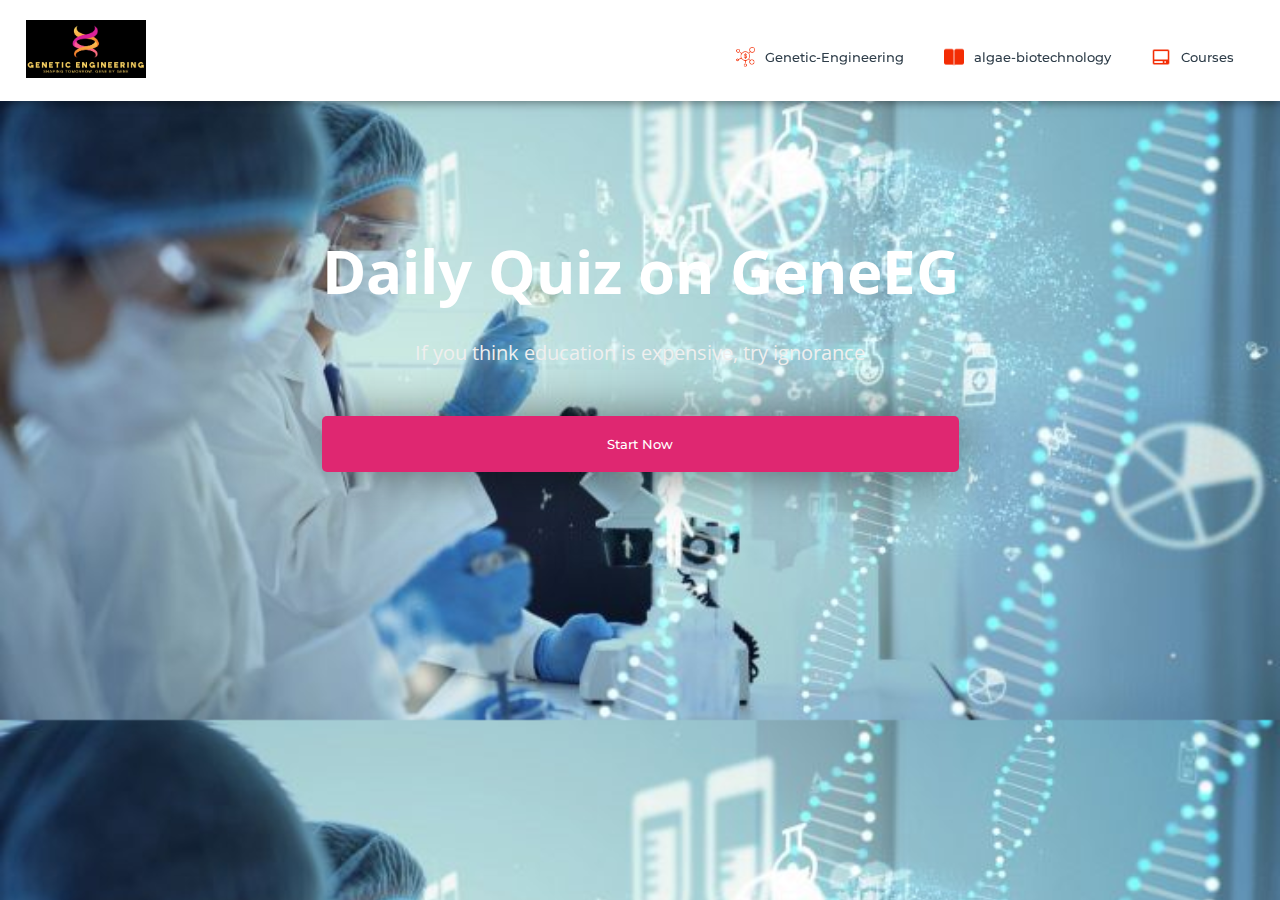
<file: subjects/quiz.html>
<!DOCTYPE html>
<html>
<head>
	<link rel="shortcut icon" type="png" href="../images/icon/favicon.png">
	<title>Quiz on GeneEG</title>
	<link rel="stylesheet" type="text/css" href="quizStyle.css">
	<script type="text/javascript" src="../script.js"></script>
</head>
<body>
	
<!-- NAVIGATION -->
	<header>
		<div class="nav" id="nav">
			<div id="learned-logo">
			<a href="../index.html"><img src="../images/icon/logo.png.jpeg" style="width: 120px;"></a></div>
			<div class="switch-tab" id="switch-tab" onclick="switchTAB()"><img src="../images/icon/menu.png"></div>
			<ul id="list-switch">
				<li><a href="GeneticEG.html"><img src="../images/courses/d1.png" class="icon">Genetic-Engineering</a></li>
				<li><a href="biotech.html"><img src="../images/courses/paper.png" class="icon">algae-biotechnology</a></li>
				<li><a href="GEG_coures.html"><img src="../images/courses/computer.png" class="icon">Courses</a></li>
			</ul>
			<div class="search" id="search-switch">
				<input type="search" placeholder="Search" class="srch"><button id="srchbtn"><img src="../images/icon/search.png"></button>
			</div>
		</div>
	</header>
	

<!-- MAIN Heading of Page -->
	<div class="title" id="title">
		<span>Daily Quiz on GeneEG</span>
		<div class="shortdesc"><br>
			<p>If you think education is expensive, try ignorance</p>
		</div>
		<button onclick="startquiz()">Start Now</button>
	</div>

<!--Side Nav-->
<div class="panel" id="panel">
	
	<div class="left-side" id="left">
		<ul>
			<li onclick="quizt(1)">HOME</li>
			<li onclick="quizt(2)">Genetic-Engineering(5 Questions)</li>
			<li onclick="quizt(3)">Biotechnology</li>
		</ul>
	</div>

<!--Quiz's-->
	<div class="right-side" id="right">
		<div id="quiz-container">
			
			<div id="f1"><div class="quiz-frame main-frame"></div></div>

			<div id="f2"><iframe class="quiz-frame" src="https://docs.google.com/forms/d/e/1FAIpQLSdROxzbtd8HbWHmgiTav43P2VjRzWEI0jz0q25HYniHUgBMRA/viewform?usp=sf_link" frameborder="0" marginheight="0" marginwidth="0">Loading…</iframe></div>
			
			<div id="f3"><iframe class="quiz-frame" src="https://docs.google.com/forms/d/e/1FAIpQLSdC30wAO73a2waPnSJ4I0IcQ5mtiB5FVSvqKoaYQ-3cLdItNg/viewform?usp=sf_link" frameborder="0" marginheight="0" marginwidth="0">Loading…</iframe></div>
	</div>

</div>

	<script type="text/javascript" src="../script.js"></script>
</body>
</html>
</file>
<file: style.css>
@import url('https://fonts.googleapis.com/css?family=Montserrat:500&display=swap');
@import url('https://fonts.googleapis.com/css?family=Dancing+Script&display=swap');
@import url('https://fonts.googleapis.com/css?family=Open+Sans&display=swap');

* {
	box-sizing: border-box;
	margin: 0;
	padding: 0;
}

html {
	scroll-behavior: smooth;
}
body {
	background: #FFF;
	font-family: 'Open Sans', sans-serif;
}

header {
	height: 90vh;
	/* background: #000; */
}
.black {
	box-shadow: 0 2px 10px rgba(0, 0, 0, 0.5);
}
nav {
	padding-top: 20px;
	padding-bottom: 20px;
	top: 0;
	position: fixed;
	display: flex;
	width: 100%;
	z-index: 1000;
	background: #fff;
	justify-content: space-around;
	transition: 1.5s;
	align-items: center;
}
nav ul {
	display: flex;
	align-items: center;
}
nav ul li {
	list-style: none;
	margin: 5px 10px;
}
nav ul li a {
	padding: 2px 10px;
	color: #2e2e2e;
	cursor: pointer;
	transition: .5s;
	text-decoration: none;
}
nav ul li a:hover {
	color: #fff;
	border-radius: 5px;
	background: #DF2771;
}
.active {
	color: #fff;
	border-radius: 5px;
	background: #DF2771;
}
.srch {
	padding: 2px 10px;
	display: flex;
	/* align-items: center; */
	justify-content: center;
	/* background: #0066ff; */
	border: 1px solid;
	border-radius: 20px;
}
.srch img {
	width: 25px;
	cursor: pointer;
}
.srch .search {
	/* padding: 2px 10px; */
	outline: none;
	border: none;
	background: transparent;
}

.get-started {
	margin-left: 50px;
	padding: 5px 20px;
	border: 2px solid #DF2771;
	border-radius: 20px;
	text-decoration: none;
	
	transition: .5s;
	background-color: #DF2771;
	color: #fff;
}
.get-started:hover {
	color: #2e2e2e;
	background: #fff;
}
.logo img{
	width: 120px;
	cursor: pointer;
	transition: all 1s;
}

a, button {
	float: left;
	font-family: "Montserrat", sans-serif;
	font-weight: 500;
	font-size: 15px;
	color: #2E3D49;
	display: block;
	text-decoration: none;
	text-align: center;
}
.head-container {
	margin-top: 245px;
	display: flex;
	flex-wrap: wrap;
	align-items: center;
	justify-content: space-around;
}
.quote {
	width: 600px;
	transform: translateY(-50px);
}
.quote h5 {
	margin-top: 20px;
	color: #0009;
	line-height: 20px;
}
.quote p {
	font-size: 50px;
	color: #2e2e2e;
}
.quote .play {
	margin-top: 20px;
	display: flex;
	/* justify-content: center; */
	align-items: center;
}
.quote .play img {
	width: 45px;
	cursor: pointer;
	filter: drop-shadow(0 0 10px #0002);
}
.quote .play span a{
	margin-left: 10px;
	font-size: 20px;
	font-weight: 900;
	color: rgba(0, 0, 0, 0.8);
	cursor: pointer;
}
.svg-image img{
	width: 500px;
	filter: drop-shadow(0 20px 10px rgba(0,0,0,0.2));
}

/* SIDE MENU */
.menu {
	cursor: pointer;
	width: 25px;
	display: none;
}
.side-menu {
	width: 100%;
	height: 100%;
	background: rgba(182, 33, 90, 0.993);
	position: absolute;
	top: 0;
	transition: .8s;
	z-index: 2000;
	transform: translateX(-100%);
}
.side-menu ul {
	margin-top: 35%;
	display: flex;
	flex-direction: column;
	justify-content: center;
	/* background: #FA4B37; */
}
.side-menu ul li {
	list-style: none;
	/* background: #009900; */
	display: flex;
	justify-content: center;
	align-items: center;
	/* border-bottom: 1px solid #fff; */
	/* padding: 10px 0px; */
}
.side-menu ul li:hover a{
	background: #fff;
	color: #DF2771;
}
.side-menu ul li a{
	color: #FFF;
	width: 100%;
	font-size: 1em;
	/* background: #2E3D49; */
	text-decoration: none;
	padding: 15px 0px;
}
.close img{
	float: right;
	width: 35px;
	cursor: pointer;
	margin: 10px;
}
.user {
	display: flex;
	justify-content: center;
	align-items: center;
	margin-top: 10%;
}
.user img {
	width: 60px;
	border-radius: 50%;
	border: 2px solid #fff;
	filter: drop-shadow(0 10px 20px #0004);
	margin-right: 30px;
	cursor: pointer;
}
.user p {
	color: #fff;
	cursor: pointer;
}
.user img, .user p {
	opacity: 1;
}
/*Common things in all sections*/
#about_section, #portfolio_section, #team_section, #services_section, #contactus_section {
	font-family: 'Open Sans', sans-serif;
	color: #2E3D49;
	position: relative;
}
.diffSection {
	width: 100%;
	/*position: relative;*/
	justify-content: center;
	align-items: center;
}
.diffSection .content {
	margin: 10px;
	text-align: center;
	padding: 10px 100px;
	font-size: 1.1em;
}

/*PORTFOLIO*/
.extra {
	width: 100%;
}
.extra p {
	padding: 30px;
	padding-bottom: 150px;
	font-size: 50px;
	text-align: center;
	color: #fff;
	background-image: linear-gradient(rgba(0,0,0,0),rgba(0,0,0,0.7)),url("images/extra/b1.jpg");
	background-size: cover;
	background-attachment: fixed;
	font-family: cursive;
	z-index: -9;
}
.smbox {
	display: flex;
	flex-wrap: wrap;
	transform: translateY(-100px);
	justify-content: center;
}
.smbox span {
	margin: 1%;
	background: #fff;
	box-shadow: inset 0px 0px 25px rgba(0,0,0,0.2),
						0 0 40px rgba(0,0,0,0.3);
	border-radius: 10px;
	padding: 30px 50px;
	cursor: pointer;
}
.smbox span:hover {
	transform: scale(1.3);
	transition: .5s ease;
}
.smbox .data {
	font-size: 80px;
	color: #FA6146;	
}
.smbox .det {
	font-size: 20px;
	color: #272529;
	font-family: cursive;
}

/*Title*/
.title {
	 margin-top: 0px; 
	font-family: 'Open Sans', sans-serif;
	font-size: 30px;
	text-align: center;
	color: #2E3D49;
}

/*ABOUT*/
.about-content {
	width: 100%;
	position: relative;
	justify-content: center;
	flex-wrap: wrap;
	display: flex;
	align-items: center;
}
.about-content .side-text {
	width: 550px;
	padding: 50px 40px;
	background: #fff;
	box-shadow: 2px 0 100px rgba(0,0,0,0.3);
	border-radius: 5px;
	text-align: justify;
	line-height: 22px;
	opacity: 0;
	transform: translateX(-100px);
	transition: 1s ease-in-out;
}
.about-content .side-text-appear {
	opacity: 1;
	transform: translateX(0px);
}
.about-content .side-text h2 {
	padding: 10px;
}
.about-content .side-text p {
	padding: 10px;
}
.about-content .side-image img {
	width: 90%;
	border-radius: 5px;
}
.sideImage {
	transform: translateX(100px);
	opacity: 0;
	transition: .8s ease-in-out;
}
.sideImage-appear {
	opacity: 1;
	transform: translateX(0px);
}

/*POPULAR SUBJECTS*/
.cbox {
	position: relative;
	width: 100%;
	display: inline-flex;
	flex-wrap: wrap;
	justify-content: center;
}
.cbox .det {
	width: 250px;
	height: 80px;
	margin: 10px;
	background: #fff;
	cursor: pointer;
}
.cbox .det a{
	justify-content: space-around;
	width: 250px;
	padding: 28px;
	border-radius: 10px;
	border: 1px solid #FA4B37;
	font-size: 15px;
	color: #272529;
	font-family: cursive;
	text-decoration: none;
}
.cbox .det a:hover {
	background: linear-gradient(to right, #FA4B37, #DF2771);
	color: white;
}
.cbox .det a:hover img{
	filter: brightness(100);
}
.cbox img {
	width: 20px;
	margin-right: 20px;
}

/*TEAM SECTION*/
.totalcard {
	width: 100%;
	display: flex;
	flex-wrap: wrap;
	align-items: center;
	justify-content: center;
	margin-bottom: 50px;
}
.totalcard .card {
	margin: 50px;
	width: 300px;
	border-radius: 10px;
	background: #fff;
}
.totalcard .card{
	box-shadow: inset 0 0 10px rgba(0,0,0,0.4),
					0 0 10px rgba(0,0,0,0.3);
}
.card:nth-child(1){
	border-top: 5px solid green;
}
.card:nth-child(2){
	border-top: 5px solid blue;
}
.card:nth-child(1):hover {
	box-shadow: inset 0px 0px 10px rgba(0,255,0,0.5),
				1px 1px 30px rgba(0,255,0,0.5);
}
.card:nth-child(2):hover {
	box-shadow: inset 0px 0px 10px rgba(0,0,255,0.5),
				1px 1px 30px rgba(0,0,255,0.5);
}
.totalcard .card img {
	width: 100px;
	height: 100px;
	margin-top: 5px;
	cursor: pointer;
	border-radius: 50px;
	transition-duration: .8s;
}
.totalcard .card img:hover {
	transform: scale(3.5);
	border-radius: 0;
	box-shadow: 0 0 20px rgba(0,0,0,0.5);
}
#detail p{
	font-size: 15px;
	line-height: 25px;
	font-variant: small-caps;
	text-align: center;
	margin: 25px;
	margin-bottom: 0px;
	margin-top: 0px;
}
#detail button {
	outline: none;
	border-radius: 10px;
	border-style: none;
	border: 1px solid black;
	padding: 9px 25px;
	cursor: pointer;
	transition-duration: .4s;
}
#detail a {
	bottom: 80px;
	text-decoration: none;
	margin-bottom: 30px;
	margin-top: 20px;
	margin-left: 90px;
	align-self: center;
}
.btn-roshan:hover {
	background: rgba(0,255,0,0.7);
	color: #fff;
}
.btn-roshan2:hover {
	background: rgba(0,0,255,0.5);
	color: #fff;
}
.card-title {
	font-size: 17px;
	color: #343A40;
	padding: 20px;
	font-weight: 700;
}

/*Service Section*/
/*Service Section*/
.service-swipe {
	display: flex;
	flex-wrap: wrap;
	justify-content: center;
	align-items: center;
	background-image: linear-gradient(rgba(0,0,0,0),rgba(0,0,0,0.7)),url("images/extra/b3.jpg");
	background-size: cover;
	background-attachment: fixed;
}
.service-swipe .s-card img {
	width: 100px;
}
.service-swipe a {
	padding: 0;
	margin: 40px 10px;
}
.service-swipe .s-card {
	display: flex;
	justify-content: space-around;
	padding: 10px;
	align-items: center;
	text-align: center;
	width: 350px;
	height: 200px;
	box-shadow: inset 0 0 20px rgba(255,255,255,0.05),
					0 0 50px rgba(0,0,0,0.8);
	border-radius: 5px;
	cursor: pointer;
	transition-duration: .5s;
}
.service-swipe .s-card p {
	color: #f2f2f2;
	font-size: 1.2em;
	font-family: 'Open Sans',sans-serif;
}
.service-swipe .s-card:hover {
	box-shadow: 0 0 50px rgba(255,255,255,0.8);
	transform: translateY(-10px);
}

/*Contact Us Section*/
.csec {
	background: linear-gradient(to right, #FA4B37, #DF2771);
	background-attachment: fixed; 
	position: absolute;
	width: 100%;
	height: 250px;
	top: 200px;
	content: '';
	transform-origin: top right;
	transform: skewY(-10deg);
	z-index: -1;
}
.back-contact {
	margin-top: 0px;
	transform: translateY(-50px);
	display: flex;
	align-items: center;
	justify-content: space-around;
}
.cc {
	height: 400px;
	width: 400px;
	height: 500px;
	border-radius: 10px;
	justify-content: center;
	box-shadow: 1px 1px 20px rgba(0,0,0,0.4);
	background: #fff;
}
.cc form {
	margin: 5%;
	margin-top: 40px;
	width: 90%;
	height: 90%;
}
.cc form label {
	position: absolute;
	color: #2E3D49;
	font-size: 10px;
	font-weight: 800;
}
.cc form input {
	padding: 15px;
	margin-bottom: 10px;
	border-radius: 5px;
	box-shadow: inset 0 0 5px lightgray;
	border: 1px solid rgba(0,0,0,0.2);
	outline: none;
	color: #2E3D49;
	font-weight: 600;
}
.imp {
	color: red;
}
form textarea {
	width: 100%;
	height: 100px;
	box-shadow: inset 0 0 5px lightgray;
	border: 1px solid rgba(0,0,0,0.2);
	border-radius: 5px;
	outline: none;
	color: #2E3D49;
	font-weight: 600;
	padding: 15px;
}
#csubmit {
	margin-top: 20px; 
	background: linear-gradient(to right, #FA4B37, #DF2771);
	border-radius: 5px;
	border-style: none;
	outline: none;
	width: 100%;
	padding: 15px 25px;
	color: #fff;
	font-size: 12px;
	cursor: pointer;
}

/*REVIEW SECTION*/
#makeitfull {
	display: flex;
	justify-content: center;
	transform: translateY(35px);
}
#makeitfull img {
	width: 50px;
}
.review {
	background: #F8F8F8;
	width: 100%;
}
.rev-container {
	padding: 10px 10%;
	display: flex;
	flex-wrap: wrap;
	justify-content: space-around;
}
.rev-container .rev-card {
	/*overflow: hidden;*/
	width: 550px;
	height: 240px;
	margin-bottom: 40px;
	background: #fff;
	display: flex;
	padding: 10px;
	box-shadow: 2px 2px 20px rgba(0,0,0,0.2);
}
.rev-card:hover {
	box-shadow: 1px 1px 5px rgba(0,0,0,0.2);
}
.identity {
	display: flex;
	flex-wrap: wrap;
	justify-content: center;
	padding: 10px;
}
.identity img {
	width: 120px;
	height: 120px;
	transition-duration: .8s;
	border-radius: 50%;
}
.identity img:hover {
	transform: scale(2.2);
	border-radius: 0px;
	box-shadow: 0 0 20px rgba(0,0,0,0.3);
}
.identity p {
	width: 150px;
	font-weight: bold;
	color: #2E3D49;
	text-align: center;
}
.identity h6 {
	width: 150px;
	text-align: center;
}
.identity .rating img {
	width: 12px;
	height: 12px;
	margin-right: 5px;
}
.rev-cont {
	overflow: hidden;
}
.rev-cont #title {
	padding: 10px;
	color: #2E3D49;
	font-weight: bold;
}
.rev-cont #content {
	padding: 10px;
	font-size: .9em;
	color: #2E3D49;
	line-height: 22px;
	text-align: justify;
}


/*FEEDBACK*/
.title2 {
	position: relative;
	margin-top: 150px;
	margin-left: 100px;
}
.title2 span{
	font-weight: 700;
	font-family: 'Open Sans', sans-serif;
	font-size: 30px;
	color: #2E3D49;
}
.title2 .shortdesc2 {
	padding: 10px;
	font-family: 'Open Sans', sans-serif;
	font-size: 15px;
	color: #2E3D49;
	margin-bottom: 10px;
}
.feedbox {
	margin-top: 50px;
	width: 100%;
	display: flex;
	background-image: linear-gradient(rgba(0,0,0,0),rgba(0,0,0,0.7)),url("images/extra/b4.jpg");
	background-size: cover;
	padding: 50px 80px;
	background-attachment: fixed;
}
.feed {
	width: 800px;
	height: 400px;
	position: relative;
	border-radius: 10px;
	justify-content: center;
	box-shadow: inset 0 0 90px rgba(0,0,0,0.6),
					0 0 80px rgba(0,0,0,0.2);
	background: rgba(0,0,0,0.4);
}
.feed form {
	width: 100%;
	height: 100%;
	padding: 20px;
}

.feed form label {
	position: absolute;
	color: #f2f2f2;
	font-size: 10px;
	font-weight: 800;
}
.feed form input, .feed textarea {
	padding: 15px;
	border-radius: 5px;
	box-shadow: inset 0 0 5px lightgray;
	border: 1px solid rgba(0,0,0,0.2);
	outline: none;
	color: #2E3D49;
	background: #fff9;
	font-weight: 600;
}
.feed form input {
	margin-bottom: 15px;
	width: 50%;
}
.feed form .fname {
	width: 25%;
}
.feed form textarea {
	width: 100%;
	height: 100px;
}
.feed #csubmit {
	margin-top: 25px; 
	background: linear-gradient(to right, #FA4B37, #DF2771);
	border-radius: 5px;
	border-style: none;
	outline: none;
	width: 100%;
	padding: 15px 25px;
	color: #fff;
	font-size: 12px;
	cursor: pointer;
}

/*SCROLLING TEXT*/
.marqu {
	text-align: center;
	justify-content: center;
	color: #fff;
	font-size: 20px;
	padding: 10px;
}

/*FOOTER*/
footer {
	color: #E5E8EF;
	background: #000D;
	padding: 50px 0; 
}
footer .footer-container {
	max-width: 1300px;
	margin: auto;
	padding: 0 20px;
	display: flex;
	justify-content: space-between;
	align-items: center;
	flex-wrap: wrap-reverse;
}
footer .social-media img{
	width: 22px;
}
footer .logo {
	width: 180px;
	color: #fff;
}
footer .social-media a{
	margin-right: 10px;
	font-size: 22px;
	text-decoration: none;
}
footer .right-col h1{
	font-size: 26px;
}
footer .border{
	width: 100px;
	height: 4px;
	background: linear-gradient(to right, #FA4B37, #DF2771);
	margin: 2px;
}
footer .newsletter-form {
	display: flex;
	justify-content: center;
	align-items: center;
	flex-wrap: wrap;
}
footer input::placeholder {
  color: white !important;
}
footer .txtb {
	flex: 1;
	padding: 18px 40px;
	font-size: 16px;
	background: #343A40;
	border: none;
	font-weight: 700;
	outline: none;
	border-radius: 5px;
	min-width: 260px;
	margin-top: 20px;
	color: white;
}
footer .btn {
	margin-top: 20px;
	padding: 18px 40px;
	font-size: 16px;
	color: #f1f1f1;
	background: linear-gradient(to right, #FA4B37, #DF2771);
	border: none;
	font-weight: 700;
	outline: none;
	border-radius: 5px;
	margin-left: 20px;
	cursor: pointer;
	transition: opacity .3s linear;	
}
footer .btn:hover {
	opacity: .7;
}

/*PROPERTIES FOR MAKING WEBSITE RESPONSIVE*/
@media screen and (max-width: 960px) {
	.footer-container {
		max-width: 600px;
	}
	.right-col {
		width: 100%;
		margin-bottom: 60px;
	}
	.left-col {
		width: 100%;
		text-align: center;
	}
	.social-media {
		display: flex;
		justify-content: center;
	}
	.logo {
		transition: 1s;
		margin-left: 30%;
	}
	nav ul, .srch, .get-started{
		display: none;
	}
	.menu {
		display: block;
	}
	nav {
		padding-bottom: 20px;
		border-bottom: 1px solid #0005;
		/* position: fixed; */
		/* top: 0; */
	}
	.quote p, .quote h5, .play {
		justify-content: center;
		text-align: center;
	}
	.quote p {
		font-size: 30px;
	}
	.service-container .right-side img {
		width: 90%;
	}
	.title {
		margin-top: 0px;
	}
	
}
@media screen and (max-width: 700px) {
	footer .btn{
		margin: 0;
		width: 100%;
		margin-top: 20px;
	}
	.svg-image img {
		width: 90%;
		margin: 20px;
		/* align-self: center; */
	}
}

@media screen and (max-width: 1000px) {	
	.feedbox form input, .feedbox form .fname{
		width: 100%;
	}
}
</file>
<file: loginStyle.css>
* {
	margin: 0;
	padding: 0;
	font-family: sans-serif;
}

body {
	background-image: linear-gradient(rgba(0,0,0,0),rgba(0,0,0,0.5)),url("images/extra/ba.jpg");
	background-size: cover;
	background-attachment: fixed;
	display: flex;
	justify-content: center;
}
.logo {
	display: flex;
	justify-content: center;
}
.logo img {
	width: 100px;
}
.form-box
{
	width: 380px;
	height: 500px;
	position: relative;
	margin: 6% auto;
	background: #fff8;
	padding: 5px;
	border-radius: 5px;
	overflow: hidden;
	box-shadow: 0px 0px 100px rgba(0,0,0,0.4);
}

.button-box
{
	width: 220px;
	margin: 35px auto;
	position: relative;
	box-shadow: 0 0 20px 9px rgba(0,0,0,.1);
	border-radius: 30px;
}

.toggle-btn
{
	padding: 10px 30px;
	cursor: pointer;
	background: transparent;
	position: relative;
	border: 0;
	outline: none;
}

#btn
{
	top: 0;
	left: 0;
	position: absolute;
	width: 110px;
	height: 100%;
	background: linear-gradient(to right, #FA4B37, #DF2771);
	border-radius: 30px;
	transition: 0.5s;
}
.social-icons
{
	margin: 30px auto;
	text-align: center;
}
.social-icons img
{
	width: 30px;
	margin: 0 7px;
	cursor: pointer;
	opacity: 0.85;
}

.input-group
{
	top: 180px;
	position: absolute;
	width: 280px;
	transition: .5s;
	font-size: 13px;
	color: #010101;
}
.inp {
	border-bottom: 1px solid rgba(0,0,0,0.4);
	justify-content: center;
}
.inp img{
	width: 20px;
	padding-right: 10px;
}
.input-field
{
	width: 100%;
	padding: 10px 0;
	margin: 5px 0;
	border-left: 0;
	border-right: 0;
	border-top: 0;
	border-bottom: 1px solid rgba(0,0,0,0.4);
	outline: none;
	background: transparent;
	color: rgba(0,0,0);
}
::placeholder { /* Chrome, Firefox, Opera, Safari 10.1+ */
	color: rgba(0,0,0,0.7);
	/*opacity: 1;  Firefox */
}
#register .input-field {
	color: rgba(0,0,0,0.8);
}
.submit-btn
{
	width: 85%;
	padding: 10px 30px;
	cursor: pointer;
	display: block;
	margin: auto;
	background: linear-gradient(to right, #FA4B37, #DF2771);
	color: #fff;
	border: 0;
	outline: none;
	border-radius: 30px;
}

.reg-btn {
	background: lightgray;
}
.check-box
{
	cursor: pointer;
	margin: 30px 10px 30px 0;
}

.instead {
	margin-top: 10px;
}
.instead h3 {
    overflow: hidden;
    text-align: center;
    color: rgba(0,0,0,0.6);
}
.instead h3:before,
.instead h3:after {
    background-color: rgba(0,0,0,0.5);
    content: "";
    display: inline-block;
    height: 1px;
    position: relative;
    vertical-align: middle;
    width: 50%;
}
.instead h3:before {
    right: 0.5em;
    margin-left: -50%;
}
.instead h3:after {
    left: 0.5em;
    margin-right: -50%;
}
span
{
	color: rgba(0,0,0,0.8);
	font-size: 12px;
}

#login
{
	left: 50px;
}
#register
{
	left: 450px;
}

.other {
	display: grid;
	justify-content: center;
	margin-top: 250px;
}

.connect {
	display: flex;
	margin: 10px;
	padding: 0px 30px;
	align-items: center;
	text-align: center;
	justify-content: center;
	border: 1px solid lightgray;
	cursor: pointer;
	outline: none;
	/*border-radius: 10px;*/
	background: #fff3;
}
.connect:hover {
	background: #fff8;
}
.connect img {
	padding: 5px;
	width: 25px;
}
.connect span {
	padding: 10px;
	font-size: 15px;
}
</file>
<file: subjects/subjects.css>
@import url('https://fonts.googleapis.com/css?family=Montserrat:500&display=swap');
@import url('https://fonts.googleapis.com/css?family=Dancing+Script&display=swap');
@import url('https://fonts.googleapis.com/css?family=Open+Sans&display=swap');

* {
	box-sizing: border-box;
	margin: 0;
	padding: 0;
}
html {
	scroll-behavior: smooth;
}
body {
	background: #FFF;
	font-family: 'Open Sans', sans-serif;
}

/*SCROLLBAR Styling*/
::-webkit-scrollbar {
  width: 5px;
}
::-webkit-scrollbar-thumb {
  background: #FA4B37;
  border-radius: 5px;
}
::-webkit-scrollbar-thumb:hover {
  background: #DF2771; 
}

/*NAVIGATION BAR*/
.nav
{
	width: 100%;
	background-color: #fff;
	display: flex;
	flex-wrap: wrap;
	justify-content: space-between;
	align-items: center;
	padding: 20px 2%;
	position: fixed;
	top: 0px;
	z-index: 10;
	box-shadow: 1px 1px 10px rgba(0,0,0,0.5);
}

.nav li, a, button
{
	float: left;
	font-family: "Montserrat", sans-serif;
	font-weight: 500;
	font-size: 13px;
	color: #2E3D49;
	display: block;
	text-decoration: none;
	text-align: center;
}

.nav ul li img {
	width: 20px;
	margin-right: 10px;
	transform: translateY(5px);
	padding-top: 5px;
}

.nav ul li 
{
	list-style: none;
	display: inline-block;
	padding: 0px 20px;
}

.nav ul li a
{
	transition: all 0.3s ease 0s;
}

.nav ul li a:hover
{
	color: #FA4B37;
}

.nav button
{
	padding: 9px 25px;
	background: linear-gradient(to right, #FA4B37, #DF2771);
	color: #fff;
	border: none;
	border-radius: 5px;
	cursor: pointer;
	outline: none;
	transition: all 0.3s ease 0s;
}
#srchbtn {
	padding: 9px 20px;
}
#srchbtn img {
	width: 15px;
	filter: brightness(100);
}
.nav button:hover
{
	opacity: .9;
}
.nav .search
{
	float: right;
}
.nav .search .srch
{
	font-size: 13px;
	width: 300px;
	border: none;
	outline: none;
	border-bottom: 2px solid #FA4B37;
	padding: 9px;
}
.nav .search button
{
	margin-right: 5px;
	float: right;
	margin-left: 10px;
}
.nav .switch-tab {
	cursor: pointer;
	visibility: hidden;
}
.nav .switch-tab img {
	width: 20px;
}
.nav .check-box {
	cursor: pointer;
	visibility: hidden;
}

/*TITLE*/
.title {
	margin-top: 150px;
	margin-left: 100px;
}
.title span{
	font-weight: 700;
	font-family: 'Open Sans', sans-serif;
	font-size: 60px;
	color: #2E3D49;
}
.title .shortdesc {
	padding: 10px;
	font-family: 'Open Sans', sans-serif;
	font-size: 20px;
	color: #2E3D49;
	margin-bottom: 50px;
}

/*Quick Links*/
.course {
	display: grid;
	justify-content: center;
}

.cbox {
	display: inline-flex;
	flex-wrap: wrap;
	justify-content: center;
}
.cbox .det {
	height: 60px;
	margin: 10px;
	background: #fff;
	cursor: pointer;
	border-radius: 50px;
}
.cbox .det a{
	justify-content: space-around;
	width: 100%;
	padding: 20px;
	border-radius: 50px;
	border: 1px solid #FA4B37;
	font-size: 15px;
	color: #272529;
	font-family: cursive;
	text-decoration: none;
}

.cbox .det a:hover{
	background: linear-gradient(to right, #FA4B37, #DF2771);
	color: white;
}

.inbt {
	padding: 10px;
	font-family: 'Open Sans', sans-serif;
	font-size: 30px;
	color: #2E3D49;
	margin: 100px;
	margin-bottom: 50px;
}

/*COURSES AVAILABLE*/
.ccard {
	display: flex;
	flex-wrap: wrap;
	justify-content: center;
	align-items: center;
}
.ccardbox {
	display: flex;
	flex-wrap: wrap;
	justify-content: center;
}

.dcard {
	margin: 10px;
	width: 300px;
	height: 200px;
	background: linear-gradient(to right, #FA4B37, #DF2771);
	border-radius: 10px;
	box-shadow: 0 0 20px rgba(0,0,0,0.4);
}

.dcard .fpart {
	width: inherit;
	height: 150px;
	color: #000;
	text-align: left;
	overflow: hidden;
}
.dcard .fpart img {
	width: 100%;
	height: 100%;
}

.dcard .spart {
	padding: 10px;
	padding-right: 0px;
	color: #fff;
	text-align: left;
	cursor: pointer;
}
.dcard .spart img {
	width: 20px;
	margin-left: 170px;
	cursor: pointer;
	/* transform: rotate(180deg); */
}

.dcard:hover .fpart img{
	transition: .8s ease;
	transform: scale(1.2);
}

/*Small Titles for  Topics*/
.title2 {
	position: relative;
	padding-top: 150px;
	margin-left: 100px;
}
.title2 span{
	font-weight: 700;
	font-family: 'Open Sans', sans-serif;
	font-size: 30px;
	color: #2E3D49;
}
.title2 .shortdesc2 {
	padding: 10px;
	font-family: 'Open Sans', sans-serif;
	font-size: 15px;
	color: #2E3D49;
	margin-bottom: 10px;
}

/*Videos Section*/
.ccardbox2 {
	display: flex;
	justify-content: center;
	flex-wrap: wrap;
}

.dcard2 {
	margin: 20px;
	width: 300px;
	height: 160px;
	background: linear-gradient(to right, #FA4B37, #DF2771);
	border-radius: 10px;
}
.dcard2:hover .fpart2 img {
	display: none;
}
.dcard2 .fpart2 { 
	width: inherit;
	height: 180px;
	background: #000;
	color: #000;
	text-align: left;
	border-top-right-radius: 100px;
	transform: translateY(-19px);
	box-shadow: 0 0 20px rgba(0,0,0,0.4);
	overflow: hidden;
}
.dcard2 .tag {
	position: relative;
	margin-left: 270px;
	top: 10px;
	color: #fff;
}
.dcard2 .fpart2 img {
	width: 100%;
	height: 100%;
}
.fpart2 iframe {
	height: inherit;
	width: inherit;
}

/*Watch Full Playlist*/
.click-me {
	justify-content: center;
	display: flex;
}
.click-me a {
	color: #DF2771;
	text-decoration: none;
	transition-duration: .5s;
	padding: 10px;
}
.click-me a:hover {
	background: #DF2771;
	color: #fff;
}

/*PROJECTS*/
.project-panel {
	/*background: #000;*/
	display: flex;
	flex-wrap: wrap;
	align-items: center;
	justify-content: center;
}
.project-card {
	width: 250px;
	/*height: 220px;*/
	background: #fff;
	margin-right: 10px;
	margin-bottom: 10px;
	border-radius: 5px;
	cursor: pointer;
	box-shadow: 2px 2px 10px rgba(0,0,0,0.3);
}
.project-card img {
	width: inherit;
	/*height: 140px;*/
}
.project-card:hover {
	transform: scale(1.2);
	transition: .5s ease;
}
.project-card:hover .download a{
	visibility: visible;
}
.project-card .info {
	padding: 10px;
}
.project-card .info h4 {
	color: #2E3D49;
}
.project-card .info p {
	font-size: 12px;
}
.download {
	margin-top: 10px;
	display: flex;
	justify-content: center;
}
.download a{
	padding: 5px 10px;
	color: #DF2771;
	font-size: .8em;
	visibility: hidden;
}
.download:hover a{
	transition: .5s ease;
	background: #DF2771;
	color: #fff;
}


/*Sample Papers*/

.sample {
	display: flex;
	align-items: center;
	flex-wrap: wrap;
	justify-content: space-around;
}
.lastSample {
	margin-bottom: 100px;
}
.sample ul {
	margin: 20px;
}

.sample ul li{
	padding: 28px;
	list-style: none;
}

.sample ul li a {
	color: #FA4B37;
	width: 300px;
	font-size: 20px;
}

/*Footer*/

footer {
	color: #E5E8EF;
	background: #000D;
	padding: 50px 0; 
}

footer .footer-container {
	max-width: 1300px;
	margin: auto;
	padding: 0 20px;
	display: flex;
	justify-content: space-between;
	align-items: center;
	flex-wrap: wrap-reverse;
}

footer .social-media img{
	width: 22px;
}

footer .logo {
	width: 180px;
	color: #fff;
	font-family: 'Montserrat', cursive;
}
footer .social-media{
	margin: 20px 0;
}

footer .social-media a{
	color: #001a21;
	margin-right: 10px;
	font-size: 22px;
	text-decoration: none;
}

footer .right-col h1{
	font-size: 26px;
}
footer .border{
	width: 100px;
	height: 4px;
	background: linear-gradient(to right, #FA4B37, #DF2771);
	margin: 2px;
}

footer .newsletter-form {
	display: flex;
	justify-content: center;
	align-items: center;
	flex-wrap: wrap;
}
footer input::placeholder {
  color: white !important;
}
footer .txtb {
	flex: 1;
	padding: 18px 40px;
	font-size: 16px;
	background: #343A40;
	border: none;
	font-weight: 700;
	outline: none;
	border-radius: 5px;
	min-width: 260px;
	margin-top: 20px;
	color: white;
}

footer .btn {
	margin-top: 20px;
	padding: 18px 40px;
	font-size: 16px;
	color: #f1f1f1;
	background: linear-gradient(to right, #FA4B37, #DF2771);
	border: none;
	font-weight: 700;
	outline: none;
	border-radius: 5px;
	margin-left: 20px;
	cursor: pointer;
	transition: opacity .3s linear;	
}

footer .btn:hover {
	opacity: .7;
}


/*For Responsive Website*/
@media screen and (max-width: 960px) {
	.footer-container {
		max-width: 600px;
	}
	.right-col {
		width: 100%;
		margin-bottom: 60px;
	}
	.left-col {
		width: 100%;
		text-align: center;
	}
	.social-media {
		display: flex;
		justify-content: center;
	}
}

@media screen and (max-width: 700px) {
	footer .btn{
		margin: 0;
		width: 100%;
		margin-top: 20px;
	}
}
@media screen and (max-width: 1366px) {
	.search {
		display: none;
		margin-bottom: 10px;
	}
}

@media screen and (max-width: 1000px) {
	.nav ul, .nav .search {
		display: none;
	}
	.nav #learned-logo {
		transition: 1s ease;
		margin-left: 40%;
		transform: scale(1.5);
	}
	.nav ul li{
		width: 100%;
		margin-bottom: 5px;
	}
	.nav .switch-tab {
		visibility: visible;
	}
	.nav .check-box {
		visibility: visible;
	}
	.search {
		visibility: visible;
		margin: 30px;
		margin-top: 0px;
	}
}
</file>
<file: subjects/quizStyle.css>
@import url('https://fonts.googleapis.com/css?family=Montserrat:500&display=swap');
@import url('https://fonts.googleapis.com/css?family=Dancing+Script&display=swap');
@import url('https://fonts.googleapis.com/css?family=Open+Sans&display=swap');

* {
	box-sizing: border-box;
	margin: 0;
	padding: 0;
}
html {
	scroll-behavior: smooth;
}
body {
	background: url(../images/extra/b1.jpg);
	background-size: cover;
	font-family: 'Open Sans', sans-serif;
}

/*Styling SCROLLBAR*/
::-webkit-scrollbar {
  width: 5px;
}
::-webkit-scrollbar-thumb {
  background: #FA4B37;
  border-radius: 5px;
}
::-webkit-scrollbar-thumb:hover {
  background: #DF2771; 
}

/*NAVIGATION BAR*/
.nav
{
	width: 100%;
	background-color: #fff;
	display: flex;
	flex-wrap: wrap;
	justify-content: space-between;
	align-items: center;
	padding: 20px 2%;
	position: fixed;
	top: 0px;
	z-index: 10;
	box-shadow: 1px 1px 10px rgba(0,0,0,0.5);
}

.nav li, a, button
{
	float: left;
	font-family: "Montserrat", sans-serif;
	font-weight: 500;
	font-size: 13px;
	color: #2E3D49;
	display: block;
	text-decoration: none;
	text-align: center;
}

.nav ul li img {
	width: 20px;
	margin-right: 10px;
	transform: translateY(5px);
	padding-top: 5px;
}

.nav ul li 
{
	list-style: none;
	display: inline-block;
	padding: 0px 20px;
}

.nav ul li a
{
	transition: all 0.3s ease 0s;
}

.nav ul li a:hover
{
	color: #FA4B37;
}

.nav button
{
	padding: 9px 25px;
	background: linear-gradient(to right, #FA4B37, #DF2771);
	color: #fff;
	border: none;
	border-radius: 5px;
	cursor: pointer;
	outline: none;
	transition: all 0.3s ease 0s;
}
#srchbtn {
	padding: 9px 20px;
}
#srchbtn img {
	width: 15px;
	filter: brightness(100);
}

.nav button:hover
{
	opacity: .9;
}
.nav .search
{
	float: right;
}
.nav .search .srch
{
	font-size: 13px;
	width: 300px;
	border: none;
	outline: none;
	border-bottom: 2px solid #FA4B37;
	padding: 9px;
}

.nav .search button
{
	margin-right: 5px;
	float: right;
	margin-left: 10px;
}
.nav .switch-tab {
	cursor: pointer;
	visibility: hidden;
}
.nav .switch-tab img {
	width: 20px;
}
.nav .check-box {
	cursor: pointer;
	visibility: hidden;
}

/*TITLE*/
.title {
	margin-top: 18%;
	display: grid;
	justify-content: center;
	align-items: center;
}
.title span{
	font-weight: 700;
	font-family: 'Open Sans', sans-serif;
	font-size: 60px;
	/*color: #2E3D49;*/
	color: #fff;
}
.title .shortdesc {
	font-family: 'Open Sans', sans-serif;
	font-size: 20px;
	color: #efefef;
	margin-bottom: 50px;
	text-align: center;
	/*display: none;*/
}

.title button {
	padding: 20px 2%;
	border: none;
	border-radius: 5px;
	color: #fff;
	background: #DF2771;
	outline: none;
	cursor: pointer;
	box-shadow: 0 0 50px rgba(0,0,0,0.5);
}
.title button:hover {
	box-shadow: 0 0 10px rgba(0,0,0,0.3);
}

/*PANEL*/
.panel {
	display: none;
	width: 100%;
	height: 100vh;
	position: fixed;
}
/*Different Topics Container*/
.left-side {
	background: #FFF;
	height: 100%;
	width: 25%;
	display: flex;
	justify-content: center;
	box-shadow: inset 0 0 20px rgba(0,0,0,0.7),
					0 0 30px rgba(0,0,0,0.5);
}

/*Google Form Container*/
.right-side {
	background: #fff;
	height: 100%;
	width: 75%;
}
.left-side ul {
	margin: 50px;
	margin-top: 150px;
}
.left-side li {
	list-style-type: none;
	cursor: pointer;
	color: #FA4B37;
	font-weight: 700;
	font-size: 1.2em;
	margin-bottom: 20px;
}
.left-side li:hover {
	color: #000;
	font-size: 1.5em;
	font-weight: 900;
	transition: .3s ease-in-out;
}

#quiz-container {
	margin-top: 80px;
	width: 100%;
	height: 100%;
}

.quiz-frame {
	width: 100%;
	height: 95vh;
	border: none;
}
.main-frame {
	background: url(../images/extra/quiz.jpg);
	background-size: cover;
	background-position: center;
}
.main-frame p {
	font-size: 5em;
	font-weight: 900;
	color: #2E3D49;
}


/*For Responsive Website*/
@media screen and (max-width: 1366px) {
	.search {
		display: none;
		margin-bottom: 10px;
	}
}

@media screen and (max-width: 1000px) {
	.nav ul, .nav .search {
		display: none;
	}
	.nav #learned-logo {
		transition: 1s ease;
		margin-left: 40%;
		transform: scale(1.5);
	}
	.nav ul li{
		width: 100%;
		margin-bottom: 5px;
	}
	.nav .switch-tab {
		visibility: visible;
	}
	.nav .check-box {
		visibility: visible;
	}
	.search {
		visibility: visible;
		margin: 30px;
		margin-top: 0px;
	}
}
</file>
